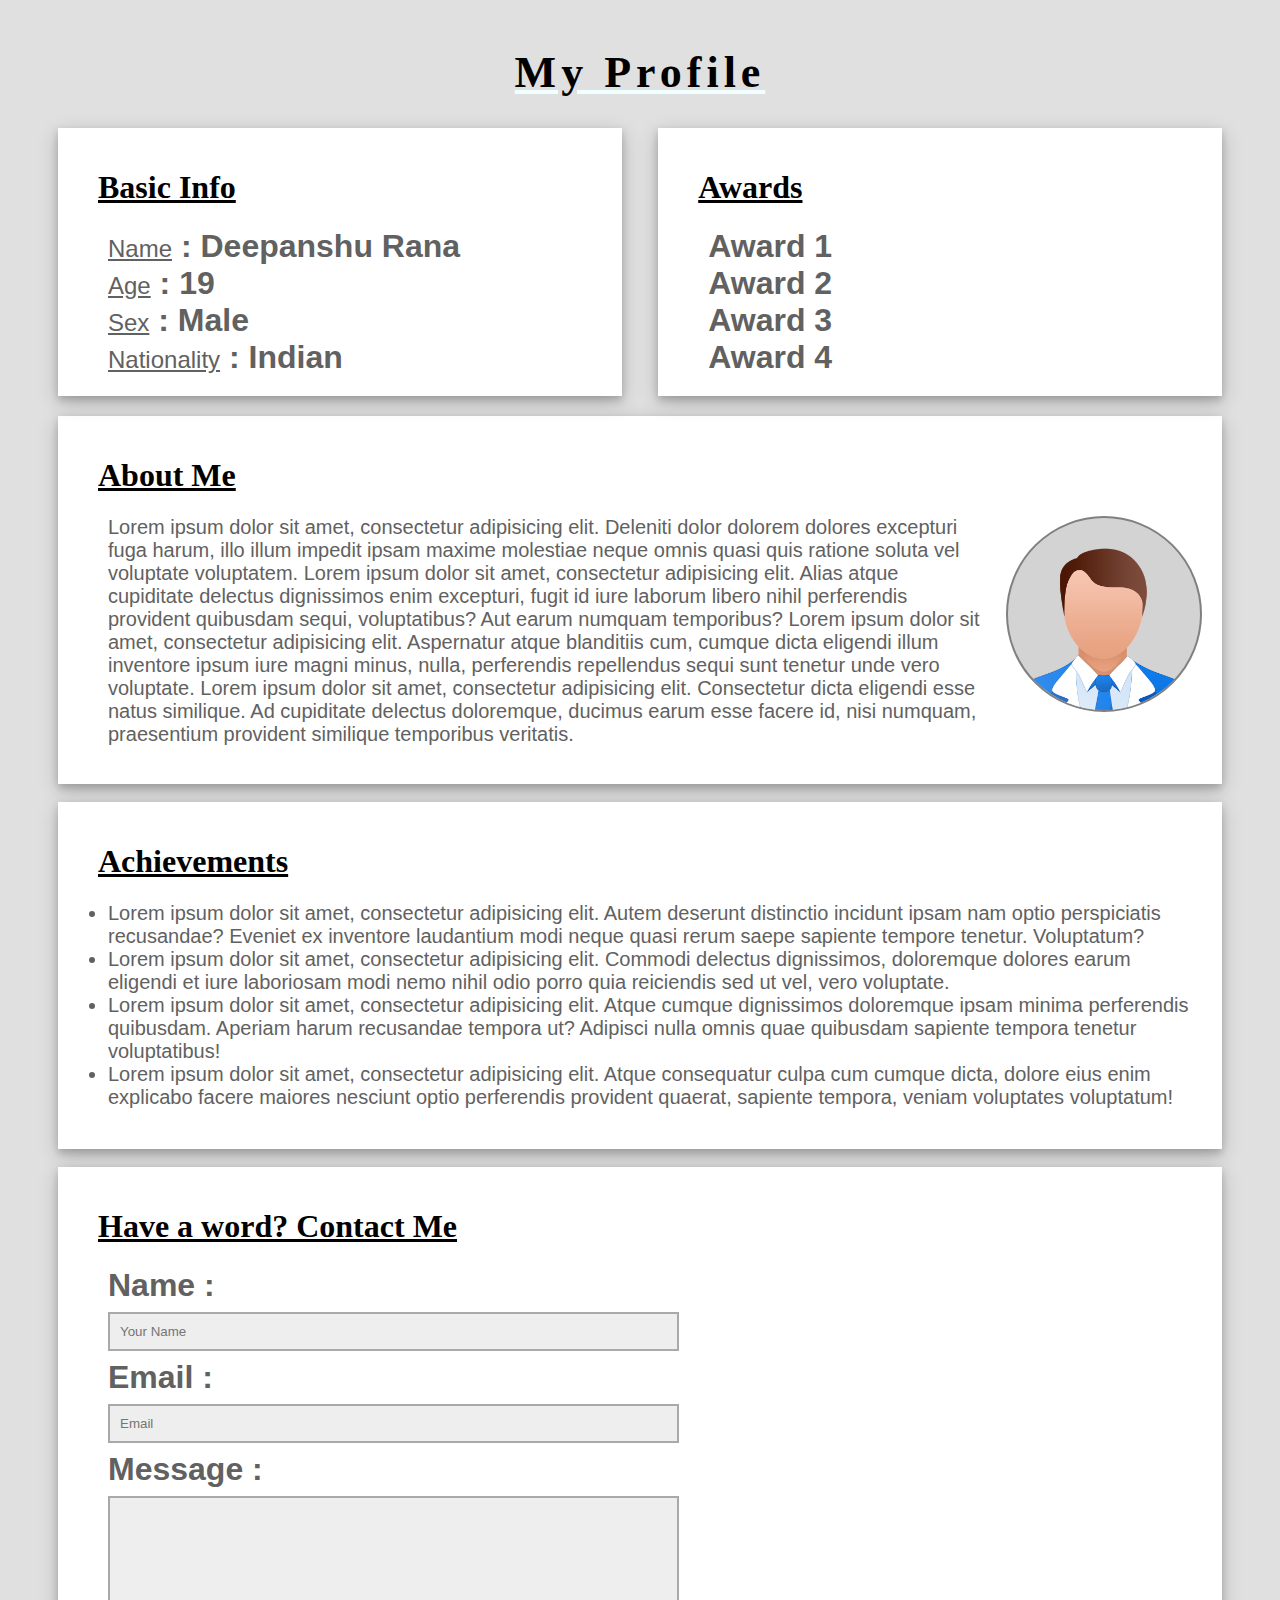
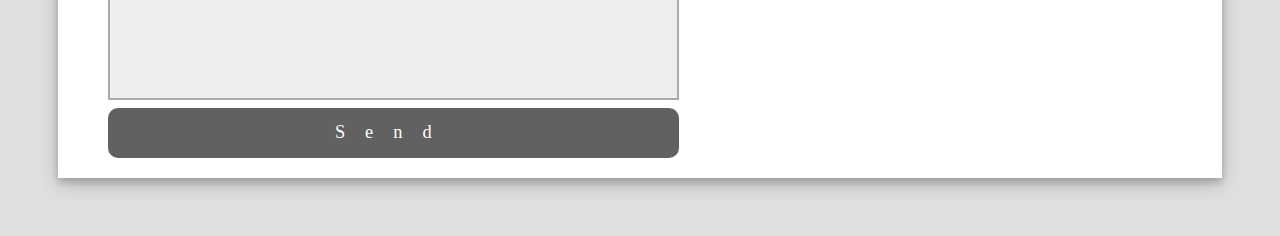
<file: dummy-profile/index.html>
<!doctype html>
<html lang="en">
<head>
    <meta charset="UTF-8">
    <meta name="viewport"
          content="width=device-width, user-scalable=no, initial-scale=1.0, maximum-scale=1.0, minimum-scale=1.0">
    <meta http-equiv="X-UA-Compatible" content="ie=edge">
    <title>Document</title>
    <link rel="stylesheet" href="resume.css">
</head>

<body>
<h1 draggable="true" class="title">My Profile</h1>

<div class="bigger">
    <div class="wrap left">
        <h1 class="about">Basic Info</h1>
        <span class="fields">Name</span><span class="ans"> : Deepanshu Rana</span><br>
        <span class="fields">Age</span><span class="ans"> : 19</span><br>
        <span class="fields">Sex</span><span class="ans"> : Male</span><br>
        <span class="fields">Nationality</span><span class="ans"> : Indian</span>
    </div>
    <div class="wrap right">
        <h1 class="about">Awards</h1>
        <div class="awards">
            <span class="ans">Award 1</span><br>
            <span class="ans">Award 2</span><br>
            <span class="ans">Award 3</span><br>
            <span class="ans">Award 4</span><br>
        </div>
    </div>
</div>
<br><br><br><br><br><br><br><br><br><br><br><br><br><br><br><br>
<div class="wrap">
    <h1 class="about">About Me</h1>
    <img src="head-659652_960_720.png" alt="not loaded" class="image-float">
    <article class="about-me">Lorem ipsum dolor sit amet, consectetur adipisicing elit. Deleniti dolor dolorem dolores excepturi fuga harum, illo illum impedit ipsam maxime molestiae neque omnis quasi quis ratione soluta vel voluptate voluptatem.
        Lorem ipsum dolor sit amet, consectetur adipisicing elit. Alias atque cupiditate delectus dignissimos enim excepturi, fugit id iure laborum libero nihil perferendis provident quibusdam sequi, voluptatibus? Aut earum numquam temporibus?
        Lorem ipsum dolor sit amet, consectetur adipisicing elit. Aspernatur atque blanditiis cum, cumque dicta eligendi illum inventore ipsum iure magni minus, nulla, perferendis repellendus sequi sunt tenetur unde vero voluptate.
        Lorem ipsum dolor sit amet, consectetur adipisicing elit. Consectetur dicta eligendi esse natus similique. Ad cupiditate delectus doloremque, ducimus earum esse facere id, nisi numquam, praesentium provident similique temporibus veritatis.

    </article>
    <br>
</div>
<br>
<div class="wrap">
    <h1 class="about">Achievements</h1>
    <p>
    <ul class="about-me">
        <li>Lorem ipsum dolor sit amet, consectetur adipisicing elit. Autem deserunt distinctio incidunt ipsam nam optio perspiciatis recusandae? Eveniet ex inventore laudantium modi neque quasi rerum saepe sapiente tempore tenetur. Voluptatum?</li>
        <li>Lorem ipsum dolor sit amet, consectetur adipisicing elit. Commodi delectus dignissimos, doloremque dolores earum eligendi et iure laboriosam modi nemo nihil odio porro quia reiciendis sed ut vel, vero voluptate.</li>
        <li>Lorem ipsum dolor sit amet, consectetur adipisicing elit. Atque cumque dignissimos doloremque ipsam minima perferendis quibusdam. Aperiam harum recusandae tempora ut? Adipisci nulla omnis quae quibusdam sapiente tempora tenetur voluptatibus!</li>
        <li>Lorem ipsum dolor sit amet, consectetur adipisicing elit. Atque consequatur culpa cum cumque dicta, dolore eius enim explicabo facere maiores nesciunt optio perferendis provident quaerat, sapiente tempora, veniam voluptates voluptatum!
        </li>
    </ul>
    </p>
</div>
<br>
<div class="contact wrap">
    <h1 class="about">Have a word? Contact Me</h1>
    <div class="contact-form">
    <form>
        <span class="ans">Name : </span><br>
        <input type="text" name="name" id="name" class="form" placeholder="Your Name">
        <br><span class="ans">Email : </span><br>
        <input type="email" name="email" id="Email" placeholder="Email">
        <br><span class="ans">Message : </span><br>
        <input type="text" name="suggestions" id="suggest">
    </form>
    </div>
    <div class="but">
        <button class="but">Send</button>
    </div>
</div>

</body>
</html>
</file>
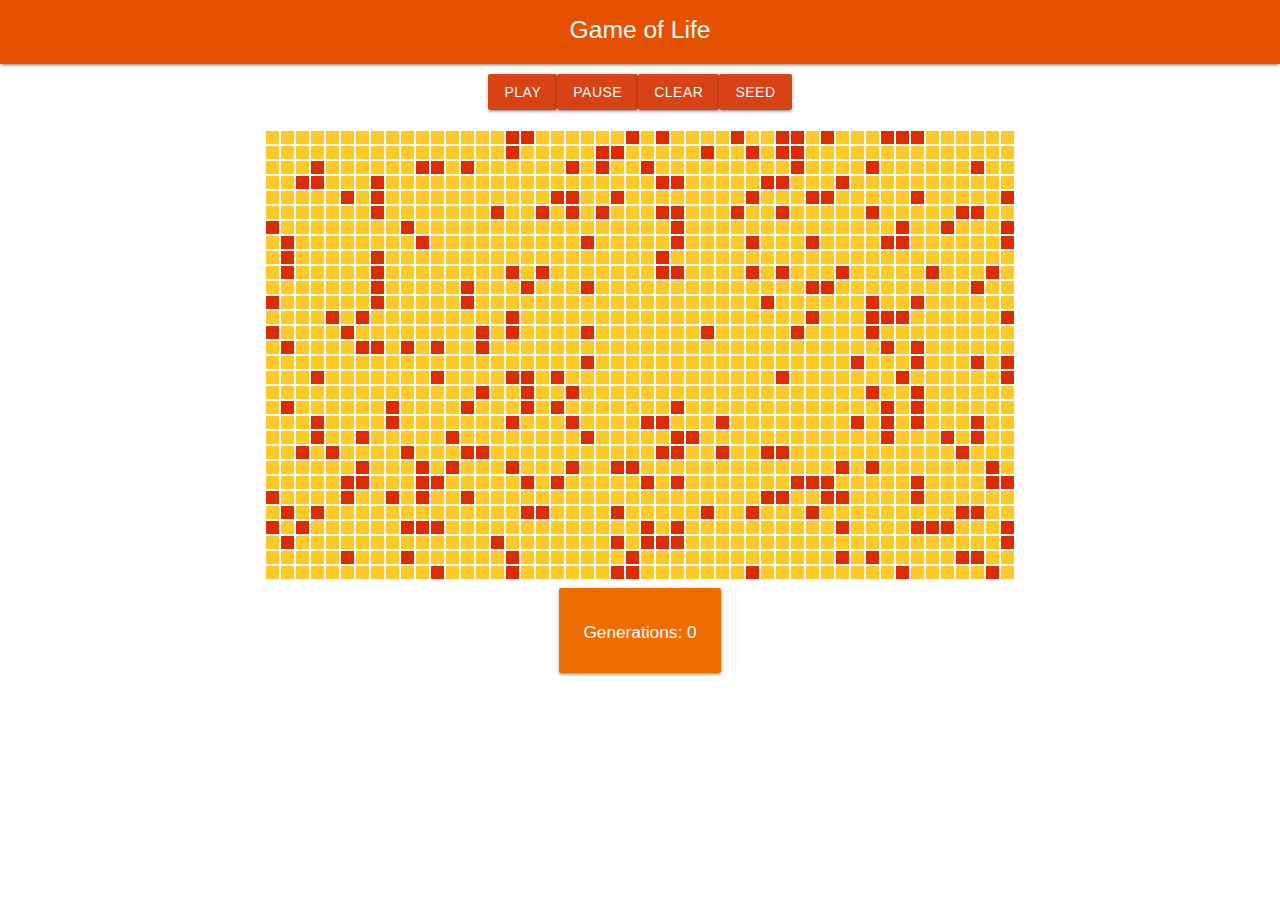
<file: game-of-life/index.html>
<!doctype html><html lang="en"><head><meta charset="utf-8"><meta name="viewport" content="width=device-width,initial-scale=1,shrink-to-fit=no"><meta name="theme-color" content="#000000"><link rel="manifest" href="/manifest.json"><link rel="shortcut icon" href="./favicon.ico"><title>Game Of Life</title><link href="./static/css/main.71a2c634.css" rel="stylesheet"></head><body><noscript>You need to enable JavaScript to run this app.</noscript><div id="root"></div><script type="text/javascript" src="./static/js/main.28b99088.js"></script></body></html>
</file>
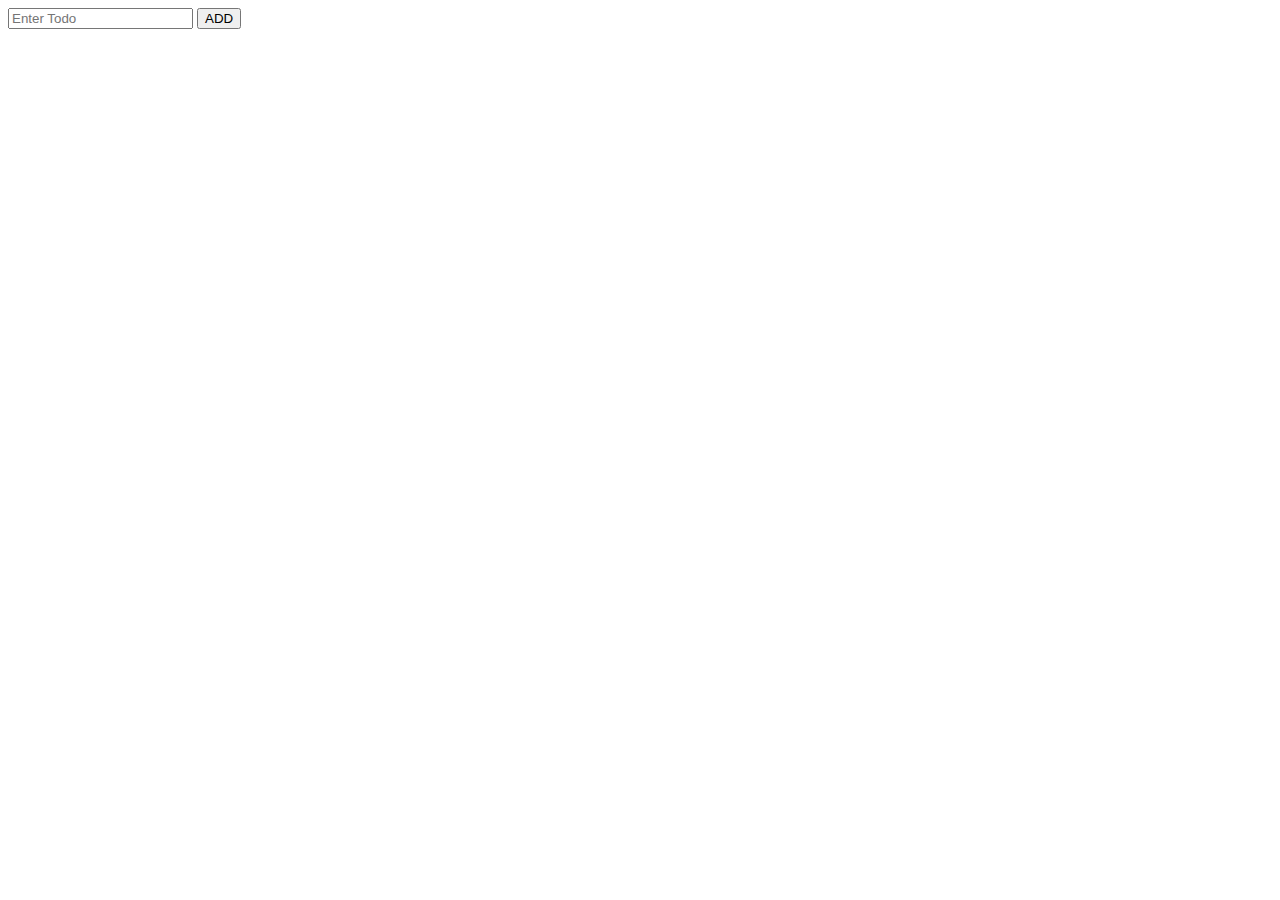
<file: JQueryToDo/index.html>
<!DOCTYPE html>
<html lang="en">
<head>
    <meta charset="UTF-8">
    <title>Title</title>
    <script src="jquery-3.3.1.js"></script>
    <script src="script.js"></script>
</head>
<body>
    <input placeholder="Enter Todo" class="input">
    <button class="add-button">ADD</button>
    <ul class="list"></ul>
</body>
</html>
</file>
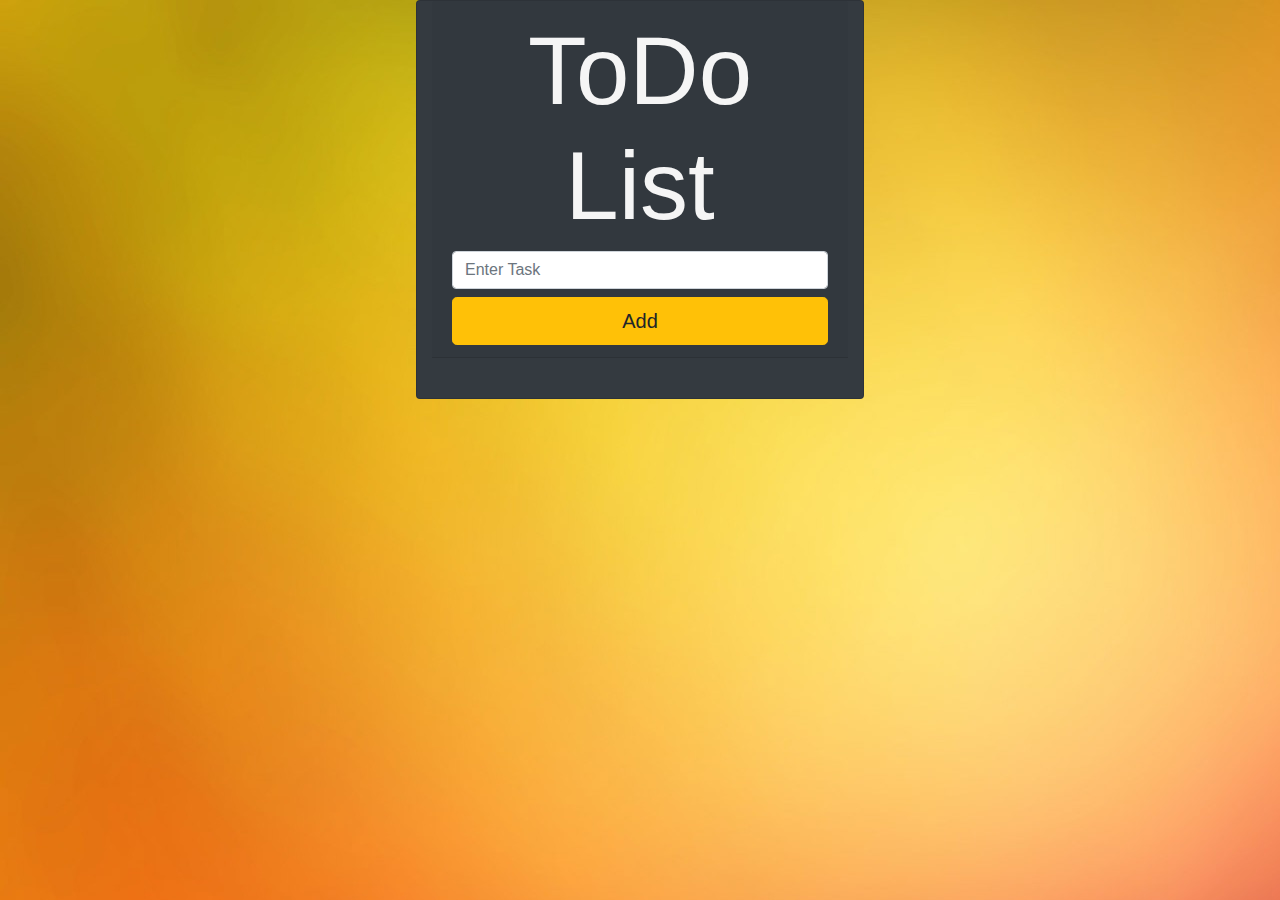
<file: todoList/index.html>
<!doctype html>
<html lang="en">
<head>
    <!-- Required meta tags -->
    <meta charset="utf-8">
    <meta name="viewport" content="width=device-width, initial-scale=1, shrink-to-fit=no">

    <!-- Bootstrap CSS -->
    <link rel="stylesheet" href="bootstrap%20(2).css">
    <link rel="stylesheet" href="todo.css">
    <title>Todo List!</title>
</head>
<body>
<div class="container" id="div1">

    <div class="col-md-6 card text-white bg-dark mb-3 mx-auto" id="div2">
        <div class="card-header"><h1 class="display-1 text-center">ToDo List</h1>
            <input type="text" name="task" class="form-control" id="user_input" placeholder="Enter Task">
            <button class="btn btn-warning mt-2 btn-lg btn-block" id="buttonAdd" onclick="addtask()">Add</button>
        </div>
        <div class="card-body" id="task-entry">

        </div>
    </div>


</div>
<!-- Optional JavaScript -->
<!-- jQuery first, then Popper.js, then Bootstrap JS -->
<script src="https://code.jquery.com/jquery-3.3.1.slim.min.js" integrity="sha384-q8i/X+965DzO0rT7abK41JStQIAqVgRVzpbzo5smXKp4YfRvH+8abtTE1Pi6jizo" crossorigin="anonymous"></script>
<script src="https://cdnjs.cloudflare.com/ajax/libs/popper.js/1.14.3/umd/popper.min.js" integrity="sha384-ZMP7rVo3mIykV+2+9J3UJ46jBk0WLaUAdn689aCwoqbBJiSnjAK/l8WvCWPIPm49" crossorigin="anonymous"></script>
<script src="https://stackpath.bootstrapcdn.com/bootstrap/4.1.1/js/bootstrap.min.js" integrity="sha384-smHYKdLADwkXOn1EmN1qk/HfnUcbVRZyYmZ4qpPea6sjB/pTJ0euyQp0Mk8ck+5T" crossorigin="anonymous"></script>
<script src="todo.js"></script>
</body>
</html>
</file>
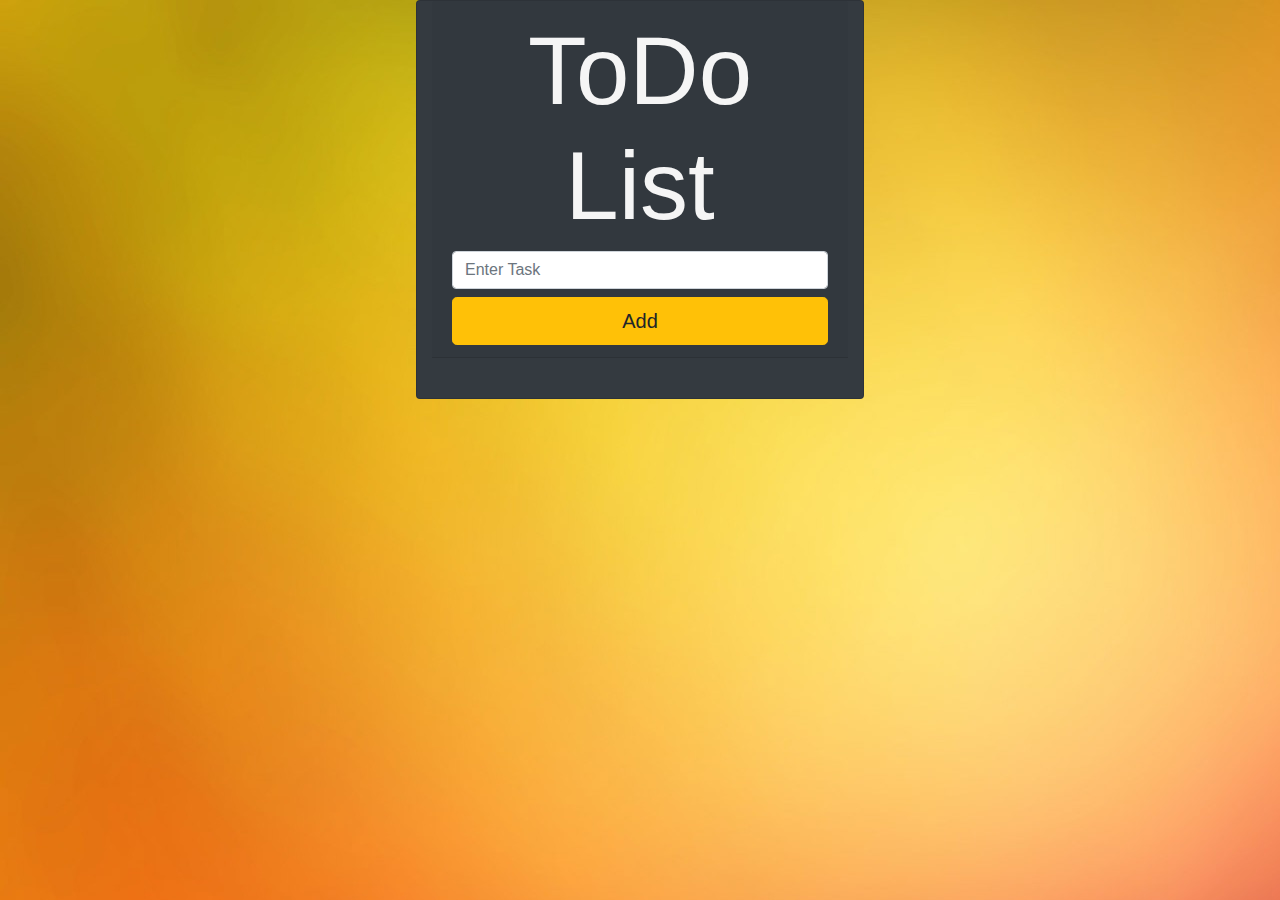
<file: todoList/todo.htm>
<!doctype html>
<html lang="en">
<head>
    <!-- Required meta tags -->
    <meta charset="utf-8">
    <meta name="viewport" content="width=device-width, initial-scale=1, shrink-to-fit=no">

    <!-- Bootstrap CSS -->
    <link rel="stylesheet" href="bootstrap%20(2).css">
    <link rel="stylesheet" href="todo.css">
    <title>Hello, world!</title>
</head>
<body>
<div class="container" id="div1">

    <div class="col-md-6 card text-white bg-dark mb-3 mx-auto" id="div2">
        <div class="card-header"><h1 class="display-1 text-center">ToDo List</h1>
            <input type="text" name="task" class="form-control" id="user_input" placeholder="Enter Task">
            <button class="btn btn-warning mt-2 btn-lg btn-block" id="buttonAdd" onclick="addtask()">Add</button>
        </div>
        <div class="card-body" id="task-entry">

        </div>
    </div>


</div>
<!-- Optional JavaScript -->
<!-- jQuery first, then Popper.js, then Bootstrap JS -->
<script src="https://code.jquery.com/jquery-3.3.1.slim.min.js" integrity="sha384-q8i/X+965DzO0rT7abK41JStQIAqVgRVzpbzo5smXKp4YfRvH+8abtTE1Pi6jizo" crossorigin="anonymous"></script>
<script src="https://cdnjs.cloudflare.com/ajax/libs/popper.js/1.14.3/umd/popper.min.js" integrity="sha384-ZMP7rVo3mIykV+2+9J3UJ46jBk0WLaUAdn689aCwoqbBJiSnjAK/l8WvCWPIPm49" crossorigin="anonymous"></script>
<script src="https://stackpath.bootstrapcdn.com/bootstrap/4.1.1/js/bootstrap.min.js" integrity="sha384-smHYKdLADwkXOn1EmN1qk/HfnUcbVRZyYmZ4qpPea6sjB/pTJ0euyQp0Mk8ck+5T" crossorigin="anonymous"></script>
<script src="todo.js"></script>
</body>
</html>
</file>
<file: dummy-profile/resume.css>
body{
    background-color: #E0E0E0;
    padding: 50px;
    padding-top: 10px;
    font-family: "Arial";
    color: #616161;

}

.wrap{
    box-shadow: 0 4px 8px 0 rgba(0, 0, 0, 0.2), 0 6px 20px 0 rgba(0, 0, 0, 0.19);
    padding: 20px;
    background-color: white;
}

.title{
    font-size: 2.75em;
    font-family: "Britannic Bold","Century Gothic";
    text-align: center;
    text-decoration-line: underline;
    text-decoration-color: azure;
    position: sticky;
    top: 5px;
    background-color: #E0E0E0;
    color: black;
    letter-spacing: 5px;
}

.title:hover{
    letter-spacing: normal;
    transition: 0.3s;
}

.about{
    font-size: 2em;
    font-family: "Britannic Bold","Century Gothic";
    text-decoration-line: underline;
    margin-left: 20px;
    color: black;

}

.left{
    width: 45%;
    float: left;
}

.right{
    width: 45%;
    float: right;
}

.fields{
    font-size: 1.5em;
    padding-left: 30px;
    text-decoration-line: underline;
}

.ans{
    font-size: 2em;
    font-weight: bolder;
}

.awards{
    padding-left: 30px;
}

.about-me{
    padding-left: 30px;
    font-size: 1.25em;
}

img{
    width: 12em;
    border: 2px solid gray;
    border-radius: 2500px;
    float: right;
    margin-left: 20px;
    background-color: lightgray;
}

.personal-info{
    float: right;
    margin-right: 55px;
}

input{
    width: 50%;
    padding: 10px 10px;
    margin: 8px 0px;
    border: 2px solid darkgrey;
    background-color: #EEEEEE;
}

input:focus{
    background-color: white;
    border-color: white;
}

#suggest{
    height: 20vh;
}

.contact-form{
    padding-left: 30px;
}

.but{
    margin-left: 15px;
    width: 71.25%;
    height: 50px;
}

button{
    background-color: #616161;
    border: 2px solid #616161;
    color: white;
    border-radius: 10px;
    font-size: 1.15em;
    font-family: "Century Gothic";
    letter-spacing: 20px;

}

button:hover{
    background-color: #212121;
    font-size: 1.5em;
    transition: 0.3s;
    border-color: #212121;
    font-weight: bolder;
    letter-spacing: normal;
}
</file>
<file: game-of-life/static/css/main.71a2c634.css>
body{background-image:url(https://i.ytimg.com/vi/qBnmy7d2JSc/maxresdefault.jpg)}.box{display:inline-block;border:.5px solid #fff;width:15px;height:15px}.off{background-color:#ffca28}.on{background-color:#dd2c00}.box:hover{background:#0cf}.center{margin:auto;display:table}.grid{line-height:0;margin:auto;margin-top:20px}h5{color:#fff}/*!
 * Materialize v1.0.0-rc.2 (http://materializecss.com)
 * Copyright 2014-2017 Materialize
 * MIT License (https://raw.githubusercontent.com/Dogfalo/materialize/master/LICENSE)
 */.materialize-red{background-color:#e51c23!important}.materialize-red-text{color:#e51c23!important}.materialize-red.lighten-5{background-color:#fdeaeb!important}.materialize-red-text.text-lighten-5{color:#fdeaeb!important}.materialize-red.lighten-4{background-color:#f8c1c3!important}.materialize-red-text.text-lighten-4{color:#f8c1c3!important}.materialize-red.lighten-3{background-color:#f3989b!important}.materialize-red-text.text-lighten-3{color:#f3989b!important}.materialize-red.lighten-2{background-color:#ee6e73!important}.materialize-red-text.text-lighten-2{color:#ee6e73!important}.materialize-red.lighten-1{background-color:#ea454b!important}.materialize-red-text.text-lighten-1{color:#ea454b!important}.materialize-red.darken-1{background-color:#d0181e!important}.materialize-red-text.text-darken-1{color:#d0181e!important}.materialize-red.darken-2{background-color:#b9151b!important}.materialize-red-text.text-darken-2{color:#b9151b!important}.materialize-red.darken-3{background-color:#a21318!important}.materialize-red-text.text-darken-3{color:#a21318!important}.materialize-red.darken-4{background-color:#8b1014!important}.materialize-red-text.text-darken-4{color:#8b1014!important}.red{background-color:#f44336!important}.red-text{color:#f44336!important}.red.lighten-5{background-color:#ffebee!important}.red-text.text-lighten-5{color:#ffebee!important}.red.lighten-4{background-color:#ffcdd2!important}.red-text.text-lighten-4{color:#ffcdd2!important}.red.lighten-3{background-color:#ef9a9a!important}.red-text.text-lighten-3{color:#ef9a9a!important}.red.lighten-2{background-color:#e57373!important}.red-text.text-lighten-2{color:#e57373!important}.red.lighten-1{background-color:#ef5350!important}.red-text.text-lighten-1{color:#ef5350!important}.red.darken-1{background-color:#e53935!important}.red-text.text-darken-1{color:#e53935!important}.red.darken-2{background-color:#d32f2f!important}.red-text.text-darken-2{color:#d32f2f!important}.red.darken-3{background-color:#c62828!important}.red-text.text-darken-3{color:#c62828!important}.red.darken-4{background-color:#b71c1c!important}.red-text.text-darken-4{color:#b71c1c!important}.red.accent-1{background-color:#ff8a80!important}.red-text.text-accent-1{color:#ff8a80!important}.red.accent-2{background-color:#ff5252!important}.red-text.text-accent-2{color:#ff5252!important}.red.accent-3{background-color:#ff1744!important}.red-text.text-accent-3{color:#ff1744!important}.red.accent-4{background-color:#d50000!important}.red-text.text-accent-4{color:#d50000!important}.pink{background-color:#e91e63!important}.pink-text{color:#e91e63!important}.pink.lighten-5{background-color:#fce4ec!important}.pink-text.text-lighten-5{color:#fce4ec!important}.pink.lighten-4{background-color:#f8bbd0!important}.pink-text.text-lighten-4{color:#f8bbd0!important}.pink.lighten-3{background-color:#f48fb1!important}.pink-text.text-lighten-3{color:#f48fb1!important}.pink.lighten-2{background-color:#f06292!important}.pink-text.text-lighten-2{color:#f06292!important}.pink.lighten-1{background-color:#ec407a!important}.pink-text.text-lighten-1{color:#ec407a!important}.pink.darken-1{background-color:#d81b60!important}.pink-text.text-darken-1{color:#d81b60!important}.pink.darken-2{background-color:#c2185b!important}.pink-text.text-darken-2{color:#c2185b!important}.pink.darken-3{background-color:#ad1457!important}.pink-text.text-darken-3{color:#ad1457!important}.pink.darken-4{background-color:#880e4f!important}.pink-text.text-darken-4{color:#880e4f!important}.pink.accent-1{background-color:#ff80ab!important}.pink-text.text-accent-1{color:#ff80ab!important}.pink.accent-2{background-color:#ff4081!important}.pink-text.text-accent-2{color:#ff4081!important}.pink.accent-3{background-color:#f50057!important}.pink-text.text-accent-3{color:#f50057!important}.pink.accent-4{background-color:#c51162!important}.pink-text.text-accent-4{color:#c51162!important}.purple{background-color:#9c27b0!important}.purple-text{color:#9c27b0!important}.purple.lighten-5{background-color:#f3e5f5!important}.purple-text.text-lighten-5{color:#f3e5f5!important}.purple.lighten-4{background-color:#e1bee7!important}.purple-text.text-lighten-4{color:#e1bee7!important}.purple.lighten-3{background-color:#ce93d8!important}.purple-text.text-lighten-3{color:#ce93d8!important}.purple.lighten-2{background-color:#ba68c8!important}.purple-text.text-lighten-2{color:#ba68c8!important}.purple.lighten-1{background-color:#ab47bc!important}.purple-text.text-lighten-1{color:#ab47bc!important}.purple.darken-1{background-color:#8e24aa!important}.purple-text.text-darken-1{color:#8e24aa!important}.purple.darken-2{background-color:#7b1fa2!important}.purple-text.text-darken-2{color:#7b1fa2!important}.purple.darken-3{background-color:#6a1b9a!important}.purple-text.text-darken-3{color:#6a1b9a!important}.purple.darken-4{background-color:#4a148c!important}.purple-text.text-darken-4{color:#4a148c!important}.purple.accent-1{background-color:#ea80fc!important}.purple-text.text-accent-1{color:#ea80fc!important}.purple.accent-2{background-color:#e040fb!important}.purple-text.text-accent-2{color:#e040fb!important}.purple.accent-3{background-color:#d500f9!important}.purple-text.text-accent-3{color:#d500f9!important}.purple.accent-4{background-color:#a0f!important}.purple-text.text-accent-4{color:#a0f!important}.deep-purple{background-color:#673ab7!important}.deep-purple-text{color:#673ab7!important}.deep-purple.lighten-5{background-color:#ede7f6!important}.deep-purple-text.text-lighten-5{color:#ede7f6!important}.deep-purple.lighten-4{background-color:#d1c4e9!important}.deep-purple-text.text-lighten-4{color:#d1c4e9!important}.deep-purple.lighten-3{background-color:#b39ddb!important}.deep-purple-text.text-lighten-3{color:#b39ddb!important}.deep-purple.lighten-2{background-color:#9575cd!important}.deep-purple-text.text-lighten-2{color:#9575cd!important}.deep-purple.lighten-1{background-color:#7e57c2!important}.deep-purple-text.text-lighten-1{color:#7e57c2!important}.deep-purple.darken-1{background-color:#5e35b1!important}.deep-purple-text.text-darken-1{color:#5e35b1!important}.deep-purple.darken-2{background-color:#512da8!important}.deep-purple-text.text-darken-2{color:#512da8!important}.deep-purple.darken-3{background-color:#4527a0!important}.deep-purple-text.text-darken-3{color:#4527a0!important}.deep-purple.darken-4{background-color:#311b92!important}.deep-purple-text.text-darken-4{color:#311b92!important}.deep-purple.accent-1{background-color:#b388ff!important}.deep-purple-text.text-accent-1{color:#b388ff!important}.deep-purple.accent-2{background-color:#7c4dff!important}.deep-purple-text.text-accent-2{color:#7c4dff!important}.deep-purple.accent-3{background-color:#651fff!important}.deep-purple-text.text-accent-3{color:#651fff!important}.deep-purple.accent-4{background-color:#6200ea!important}.deep-purple-text.text-accent-4{color:#6200ea!important}.indigo{background-color:#3f51b5!important}.indigo-text{color:#3f51b5!important}.indigo.lighten-5{background-color:#e8eaf6!important}.indigo-text.text-lighten-5{color:#e8eaf6!important}.indigo.lighten-4{background-color:#c5cae9!important}.indigo-text.text-lighten-4{color:#c5cae9!important}.indigo.lighten-3{background-color:#9fa8da!important}.indigo-text.text-lighten-3{color:#9fa8da!important}.indigo.lighten-2{background-color:#7986cb!important}.indigo-text.text-lighten-2{color:#7986cb!important}.indigo.lighten-1{background-color:#5c6bc0!important}.indigo-text.text-lighten-1{color:#5c6bc0!important}.indigo.darken-1{background-color:#3949ab!important}.indigo-text.text-darken-1{color:#3949ab!important}.indigo.darken-2{background-color:#303f9f!important}.indigo-text.text-darken-2{color:#303f9f!important}.indigo.darken-3{background-color:#283593!important}.indigo-text.text-darken-3{color:#283593!important}.indigo.darken-4{background-color:#1a237e!important}.indigo-text.text-darken-4{color:#1a237e!important}.indigo.accent-1{background-color:#8c9eff!important}.indigo-text.text-accent-1{color:#8c9eff!important}.indigo.accent-2{background-color:#536dfe!important}.indigo-text.text-accent-2{color:#536dfe!important}.indigo.accent-3{background-color:#3d5afe!important}.indigo-text.text-accent-3{color:#3d5afe!important}.indigo.accent-4{background-color:#304ffe!important}.indigo-text.text-accent-4{color:#304ffe!important}.blue{background-color:#2196f3!important}.blue-text{color:#2196f3!important}.blue.lighten-5{background-color:#e3f2fd!important}.blue-text.text-lighten-5{color:#e3f2fd!important}.blue.lighten-4{background-color:#bbdefb!important}.blue-text.text-lighten-4{color:#bbdefb!important}.blue.lighten-3{background-color:#90caf9!important}.blue-text.text-lighten-3{color:#90caf9!important}.blue.lighten-2{background-color:#64b5f6!important}.blue-text.text-lighten-2{color:#64b5f6!important}.blue.lighten-1{background-color:#42a5f5!important}.blue-text.text-lighten-1{color:#42a5f5!important}.blue.darken-1{background-color:#1e88e5!important}.blue-text.text-darken-1{color:#1e88e5!important}.blue.darken-2{background-color:#1976d2!important}.blue-text.text-darken-2{color:#1976d2!important}.blue.darken-3{background-color:#1565c0!important}.blue-text.text-darken-3{color:#1565c0!important}.blue.darken-4{background-color:#0d47a1!important}.blue-text.text-darken-4{color:#0d47a1!important}.blue.accent-1{background-color:#82b1ff!important}.blue-text.text-accent-1{color:#82b1ff!important}.blue.accent-2{background-color:#448aff!important}.blue-text.text-accent-2{color:#448aff!important}.blue.accent-3{background-color:#2979ff!important}.blue-text.text-accent-3{color:#2979ff!important}.blue.accent-4{background-color:#2962ff!important}.blue-text.text-accent-4{color:#2962ff!important}.light-blue{background-color:#03a9f4!important}.light-blue-text{color:#03a9f4!important}.light-blue.lighten-5{background-color:#e1f5fe!important}.light-blue-text.text-lighten-5{color:#e1f5fe!important}.light-blue.lighten-4{background-color:#b3e5fc!important}.light-blue-text.text-lighten-4{color:#b3e5fc!important}.light-blue.lighten-3{background-color:#81d4fa!important}.light-blue-text.text-lighten-3{color:#81d4fa!important}.light-blue.lighten-2{background-color:#4fc3f7!important}.light-blue-text.text-lighten-2{color:#4fc3f7!important}.light-blue.lighten-1{background-color:#29b6f6!important}.light-blue-text.text-lighten-1{color:#29b6f6!important}.light-blue.darken-1{background-color:#039be5!important}.light-blue-text.text-darken-1{color:#039be5!important}.light-blue.darken-2{background-color:#0288d1!important}.light-blue-text.text-darken-2{color:#0288d1!important}.light-blue.darken-3{background-color:#0277bd!important}.light-blue-text.text-darken-3{color:#0277bd!important}.light-blue.darken-4{background-color:#01579b!important}.light-blue-text.text-darken-4{color:#01579b!important}.light-blue.accent-1{background-color:#80d8ff!important}.light-blue-text.text-accent-1{color:#80d8ff!important}.light-blue.accent-2{background-color:#40c4ff!important}.light-blue-text.text-accent-2{color:#40c4ff!important}.light-blue.accent-3{background-color:#00b0ff!important}.light-blue-text.text-accent-3{color:#00b0ff!important}.light-blue.accent-4{background-color:#0091ea!important}.light-blue-text.text-accent-4{color:#0091ea!important}.cyan{background-color:#00bcd4!important}.cyan-text{color:#00bcd4!important}.cyan.lighten-5{background-color:#e0f7fa!important}.cyan-text.text-lighten-5{color:#e0f7fa!important}.cyan.lighten-4{background-color:#b2ebf2!important}.cyan-text.text-lighten-4{color:#b2ebf2!important}.cyan.lighten-3{background-color:#80deea!important}.cyan-text.text-lighten-3{color:#80deea!important}.cyan.lighten-2{background-color:#4dd0e1!important}.cyan-text.text-lighten-2{color:#4dd0e1!important}.cyan.lighten-1{background-color:#26c6da!important}.cyan-text.text-lighten-1{color:#26c6da!important}.cyan.darken-1{background-color:#00acc1!important}.cyan-text.text-darken-1{color:#00acc1!important}.cyan.darken-2{background-color:#0097a7!important}.cyan-text.text-darken-2{color:#0097a7!important}.cyan.darken-3{background-color:#00838f!important}.cyan-text.text-darken-3{color:#00838f!important}.cyan.darken-4{background-color:#006064!important}.cyan-text.text-darken-4{color:#006064!important}.cyan.accent-1{background-color:#84ffff!important}.cyan-text.text-accent-1{color:#84ffff!important}.cyan.accent-2{background-color:#18ffff!important}.cyan-text.text-accent-2{color:#18ffff!important}.cyan.accent-3{background-color:#00e5ff!important}.cyan-text.text-accent-3{color:#00e5ff!important}.cyan.accent-4{background-color:#00b8d4!important}.cyan-text.text-accent-4{color:#00b8d4!important}.teal{background-color:#009688!important}.teal-text{color:#009688!important}.teal.lighten-5{background-color:#e0f2f1!important}.teal-text.text-lighten-5{color:#e0f2f1!important}.teal.lighten-4{background-color:#b2dfdb!important}.teal-text.text-lighten-4{color:#b2dfdb!important}.teal.lighten-3{background-color:#80cbc4!important}.teal-text.text-lighten-3{color:#80cbc4!important}.teal.lighten-2{background-color:#4db6ac!important}.teal-text.text-lighten-2{color:#4db6ac!important}.teal.lighten-1{background-color:#26a69a!important}.teal-text.text-lighten-1{color:#26a69a!important}.teal.darken-1{background-color:#00897b!important}.teal-text.text-darken-1{color:#00897b!important}.teal.darken-2{background-color:#00796b!important}.teal-text.text-darken-2{color:#00796b!important}.teal.darken-3{background-color:#00695c!important}.teal-text.text-darken-3{color:#00695c!important}.teal.darken-4{background-color:#004d40!important}.teal-text.text-darken-4{color:#004d40!important}.teal.accent-1{background-color:#a7ffeb!important}.teal-text.text-accent-1{color:#a7ffeb!important}.teal.accent-2{background-color:#64ffda!important}.teal-text.text-accent-2{color:#64ffda!important}.teal.accent-3{background-color:#1de9b6!important}.teal-text.text-accent-3{color:#1de9b6!important}.teal.accent-4{background-color:#00bfa5!important}.teal-text.text-accent-4{color:#00bfa5!important}.green{background-color:#4caf50!important}.green-text{color:#4caf50!important}.green.lighten-5{background-color:#e8f5e9!important}.green-text.text-lighten-5{color:#e8f5e9!important}.green.lighten-4{background-color:#c8e6c9!important}.green-text.text-lighten-4{color:#c8e6c9!important}.green.lighten-3{background-color:#a5d6a7!important}.green-text.text-lighten-3{color:#a5d6a7!important}.green.lighten-2{background-color:#81c784!important}.green-text.text-lighten-2{color:#81c784!important}.green.lighten-1{background-color:#66bb6a!important}.green-text.text-lighten-1{color:#66bb6a!important}.green.darken-1{background-color:#43a047!important}.green-text.text-darken-1{color:#43a047!important}.green.darken-2{background-color:#388e3c!important}.green-text.text-darken-2{color:#388e3c!important}.green.darken-3{background-color:#2e7d32!important}.green-text.text-darken-3{color:#2e7d32!important}.green.darken-4{background-color:#1b5e20!important}.green-text.text-darken-4{color:#1b5e20!important}.green.accent-1{background-color:#b9f6ca!important}.green-text.text-accent-1{color:#b9f6ca!important}.green.accent-2{background-color:#69f0ae!important}.green-text.text-accent-2{color:#69f0ae!important}.green.accent-3{background-color:#00e676!important}.green-text.text-accent-3{color:#00e676!important}.green.accent-4{background-color:#00c853!important}.green-text.text-accent-4{color:#00c853!important}.light-green{background-color:#8bc34a!important}.light-green-text{color:#8bc34a!important}.light-green.lighten-5{background-color:#f1f8e9!important}.light-green-text.text-lighten-5{color:#f1f8e9!important}.light-green.lighten-4{background-color:#dcedc8!important}.light-green-text.text-lighten-4{color:#dcedc8!important}.light-green.lighten-3{background-color:#c5e1a5!important}.light-green-text.text-lighten-3{color:#c5e1a5!important}.light-green.lighten-2{background-color:#aed581!important}.light-green-text.text-lighten-2{color:#aed581!important}.light-green.lighten-1{background-color:#9ccc65!important}.light-green-text.text-lighten-1{color:#9ccc65!important}.light-green.darken-1{background-color:#7cb342!important}.light-green-text.text-darken-1{color:#7cb342!important}.light-green.darken-2{background-color:#689f38!important}.light-green-text.text-darken-2{color:#689f38!important}.light-green.darken-3{background-color:#558b2f!important}.light-green-text.text-darken-3{color:#558b2f!important}.light-green.darken-4{background-color:#33691e!important}.light-green-text.text-darken-4{color:#33691e!important}.light-green.accent-1{background-color:#ccff90!important}.light-green-text.text-accent-1{color:#ccff90!important}.light-green.accent-2{background-color:#b2ff59!important}.light-green-text.text-accent-2{color:#b2ff59!important}.light-green.accent-3{background-color:#76ff03!important}.light-green-text.text-accent-3{color:#76ff03!important}.light-green.accent-4{background-color:#64dd17!important}.light-green-text.text-accent-4{color:#64dd17!important}.lime{background-color:#cddc39!important}.lime-text{color:#cddc39!important}.lime.lighten-5{background-color:#f9fbe7!important}.lime-text.text-lighten-5{color:#f9fbe7!important}.lime.lighten-4{background-color:#f0f4c3!important}.lime-text.text-lighten-4{color:#f0f4c3!important}.lime.lighten-3{background-color:#e6ee9c!important}.lime-text.text-lighten-3{color:#e6ee9c!important}.lime.lighten-2{background-color:#dce775!important}.lime-text.text-lighten-2{color:#dce775!important}.lime.lighten-1{background-color:#d4e157!important}.lime-text.text-lighten-1{color:#d4e157!important}.lime.darken-1{background-color:#c0ca33!important}.lime-text.text-darken-1{color:#c0ca33!important}.lime.darken-2{background-color:#afb42b!important}.lime-text.text-darken-2{color:#afb42b!important}.lime.darken-3{background-color:#9e9d24!important}.lime-text.text-darken-3{color:#9e9d24!important}.lime.darken-4{background-color:#827717!important}.lime-text.text-darken-4{color:#827717!important}.lime.accent-1{background-color:#f4ff81!important}.lime-text.text-accent-1{color:#f4ff81!important}.lime.accent-2{background-color:#eeff41!important}.lime-text.text-accent-2{color:#eeff41!important}.lime.accent-3{background-color:#c6ff00!important}.lime-text.text-accent-3{color:#c6ff00!important}.lime.accent-4{background-color:#aeea00!important}.lime-text.text-accent-4{color:#aeea00!important}.yellow{background-color:#ffeb3b!important}.yellow-text{color:#ffeb3b!important}.yellow.lighten-5{background-color:#fffde7!important}.yellow-text.text-lighten-5{color:#fffde7!important}.yellow.lighten-4{background-color:#fff9c4!important}.yellow-text.text-lighten-4{color:#fff9c4!important}.yellow.lighten-3{background-color:#fff59d!important}.yellow-text.text-lighten-3{color:#fff59d!important}.yellow.lighten-2{background-color:#fff176!important}.yellow-text.text-lighten-2{color:#fff176!important}.yellow.lighten-1{background-color:#ffee58!important}.yellow-text.text-lighten-1{color:#ffee58!important}.yellow.darken-1{background-color:#fdd835!important}.yellow-text.text-darken-1{color:#fdd835!important}.yellow.darken-2{background-color:#fbc02d!important}.yellow-text.text-darken-2{color:#fbc02d!important}.yellow.darken-3{background-color:#f9a825!important}.yellow-text.text-darken-3{color:#f9a825!important}.yellow.darken-4{background-color:#f57f17!important}.yellow-text.text-darken-4{color:#f57f17!important}.yellow.accent-1{background-color:#ffff8d!important}.yellow-text.text-accent-1{color:#ffff8d!important}.yellow.accent-2{background-color:#ff0!important}.yellow-text.text-accent-2{color:#ff0!important}.yellow.accent-3{background-color:#ffea00!important}.yellow-text.text-accent-3{color:#ffea00!important}.yellow.accent-4{background-color:#ffd600!important}.yellow-text.text-accent-4{color:#ffd600!important}.amber{background-color:#ffc107!important}.amber-text{color:#ffc107!important}.amber.lighten-5{background-color:#fff8e1!important}.amber-text.text-lighten-5{color:#fff8e1!important}.amber.lighten-4{background-color:#ffecb3!important}.amber-text.text-lighten-4{color:#ffecb3!important}.amber.lighten-3{background-color:#ffe082!important}.amber-text.text-lighten-3{color:#ffe082!important}.amber.lighten-2{background-color:#ffd54f!important}.amber-text.text-lighten-2{color:#ffd54f!important}.amber.lighten-1{background-color:#ffca28!important}.amber-text.text-lighten-1{color:#ffca28!important}.amber.darken-1{background-color:#ffb300!important}.amber-text.text-darken-1{color:#ffb300!important}.amber.darken-2{background-color:#ffa000!important}.amber-text.text-darken-2{color:#ffa000!important}.amber.darken-3{background-color:#ff8f00!important}.amber-text.text-darken-3{color:#ff8f00!important}.amber.darken-4{background-color:#ff6f00!important}.amber-text.text-darken-4{color:#ff6f00!important}.amber.accent-1{background-color:#ffe57f!important}.amber-text.text-accent-1{color:#ffe57f!important}.amber.accent-2{background-color:#ffd740!important}.amber-text.text-accent-2{color:#ffd740!important}.amber.accent-3{background-color:#ffc400!important}.amber-text.text-accent-3{color:#ffc400!important}.amber.accent-4{background-color:#ffab00!important}.amber-text.text-accent-4{color:#ffab00!important}.orange{background-color:#ff9800!important}.orange-text{color:#ff9800!important}.orange.lighten-5{background-color:#fff3e0!important}.orange-text.text-lighten-5{color:#fff3e0!important}.orange.lighten-4{background-color:#ffe0b2!important}.orange-text.text-lighten-4{color:#ffe0b2!important}.orange.lighten-3{background-color:#ffcc80!important}.orange-text.text-lighten-3{color:#ffcc80!important}.orange.lighten-2{background-color:#ffb74d!important}.orange-text.text-lighten-2{color:#ffb74d!important}.orange.lighten-1{background-color:#ffa726!important}.orange-text.text-lighten-1{color:#ffa726!important}.orange.darken-1{background-color:#fb8c00!important}.orange-text.text-darken-1{color:#fb8c00!important}.orange.darken-2{background-color:#f57c00!important}.orange-text.text-darken-2{color:#f57c00!important}.orange.darken-3{background-color:#ef6c00!important}.orange-text.text-darken-3{color:#ef6c00!important}.orange.darken-4{background-color:#e65100!important}.orange-text.text-darken-4{color:#e65100!important}.orange.accent-1{background-color:#ffd180!important}.orange-text.text-accent-1{color:#ffd180!important}.orange.accent-2{background-color:#ffab40!important}.orange-text.text-accent-2{color:#ffab40!important}.orange.accent-3{background-color:#ff9100!important}.orange-text.text-accent-3{color:#ff9100!important}.orange.accent-4{background-color:#ff6d00!important}.orange-text.text-accent-4{color:#ff6d00!important}.deep-orange{background-color:#ff5722!important}.deep-orange-text{color:#ff5722!important}.deep-orange.lighten-5{background-color:#fbe9e7!important}.deep-orange-text.text-lighten-5{color:#fbe9e7!important}.deep-orange.lighten-4{background-color:#ffccbc!important}.deep-orange-text.text-lighten-4{color:#ffccbc!important}.deep-orange.lighten-3{background-color:#ffab91!important}.deep-orange-text.text-lighten-3{color:#ffab91!important}.deep-orange.lighten-2{background-color:#ff8a65!important}.deep-orange-text.text-lighten-2{color:#ff8a65!important}.deep-orange.lighten-1{background-color:#ff7043!important}.deep-orange-text.text-lighten-1{color:#ff7043!important}.deep-orange.darken-1{background-color:#f4511e!important}.deep-orange-text.text-darken-1{color:#f4511e!important}.deep-orange.darken-2{background-color:#e64a19!important}.deep-orange-text.text-darken-2{color:#e64a19!important}.deep-orange.darken-3{background-color:#d84315!important}.deep-orange-text.text-darken-3{color:#d84315!important}.deep-orange.darken-4{background-color:#bf360c!important}.deep-orange-text.text-darken-4{color:#bf360c!important}.deep-orange.accent-1{background-color:#ff9e80!important}.deep-orange-text.text-accent-1{color:#ff9e80!important}.deep-orange.accent-2{background-color:#ff6e40!important}.deep-orange-text.text-accent-2{color:#ff6e40!important}.deep-orange.accent-3{background-color:#ff3d00!important}.deep-orange-text.text-accent-3{color:#ff3d00!important}.deep-orange.accent-4{background-color:#dd2c00!important}.deep-orange-text.text-accent-4{color:#dd2c00!important}.brown{background-color:#795548!important}.brown-text{color:#795548!important}.brown.lighten-5{background-color:#efebe9!important}.brown-text.text-lighten-5{color:#efebe9!important}.brown.lighten-4{background-color:#d7ccc8!important}.brown-text.text-lighten-4{color:#d7ccc8!important}.brown.lighten-3{background-color:#bcaaa4!important}.brown-text.text-lighten-3{color:#bcaaa4!important}.brown.lighten-2{background-color:#a1887f!important}.brown-text.text-lighten-2{color:#a1887f!important}.brown.lighten-1{background-color:#8d6e63!important}.brown-text.text-lighten-1{color:#8d6e63!important}.brown.darken-1{background-color:#6d4c41!important}.brown-text.text-darken-1{color:#6d4c41!important}.brown.darken-2{background-color:#5d4037!important}.brown-text.text-darken-2{color:#5d4037!important}.brown.darken-3{background-color:#4e342e!important}.brown-text.text-darken-3{color:#4e342e!important}.brown.darken-4{background-color:#3e2723!important}.brown-text.text-darken-4{color:#3e2723!important}.blue-grey{background-color:#607d8b!important}.blue-grey-text{color:#607d8b!important}.blue-grey.lighten-5{background-color:#eceff1!important}.blue-grey-text.text-lighten-5{color:#eceff1!important}.blue-grey.lighten-4{background-color:#cfd8dc!important}.blue-grey-text.text-lighten-4{color:#cfd8dc!important}.blue-grey.lighten-3{background-color:#b0bec5!important}.blue-grey-text.text-lighten-3{color:#b0bec5!important}.blue-grey.lighten-2{background-color:#90a4ae!important}.blue-grey-text.text-lighten-2{color:#90a4ae!important}.blue-grey.lighten-1{background-color:#78909c!important}.blue-grey-text.text-lighten-1{color:#78909c!important}.blue-grey.darken-1{background-color:#546e7a!important}.blue-grey-text.text-darken-1{color:#546e7a!important}.blue-grey.darken-2{background-color:#455a64!important}.blue-grey-text.text-darken-2{color:#455a64!important}.blue-grey.darken-3{background-color:#37474f!important}.blue-grey-text.text-darken-3{color:#37474f!important}.blue-grey.darken-4{background-color:#263238!important}.blue-grey-text.text-darken-4{color:#263238!important}.grey{background-color:#9e9e9e!important}.grey-text{color:#9e9e9e!important}.grey.lighten-5{background-color:#fafafa!important}.grey-text.text-lighten-5{color:#fafafa!important}.grey.lighten-4{background-color:#f5f5f5!important}.grey-text.text-lighten-4{color:#f5f5f5!important}.grey.lighten-3{background-color:#eee!important}.grey-text.text-lighten-3{color:#eee!important}.grey.lighten-2{background-color:#e0e0e0!important}.grey-text.text-lighten-2{color:#e0e0e0!important}.grey.lighten-1{background-color:#bdbdbd!important}.grey-text.text-lighten-1{color:#bdbdbd!important}.grey.darken-1{background-color:#757575!important}.grey-text.text-darken-1{color:#757575!important}.grey.darken-2{background-color:#616161!important}.grey-text.text-darken-2{color:#616161!important}.grey.darken-3{background-color:#424242!important}.grey-text.text-darken-3{color:#424242!important}.grey.darken-4{background-color:#212121!important}.grey-text.text-darken-4{color:#212121!important}.black{background-color:#000!important}.black-text{color:#000!important}.white{background-color:#fff!important}.white-text{color:#fff!important}.transparent{background-color:transparent!important}.transparent-text{color:transparent!important}

/*! normalize.css v7.0.0 | MIT License | github.com/necolas/normalize.css */html{line-height:1.15;-ms-text-size-adjust:100%;-webkit-text-size-adjust:100%}body{margin:0}article,aside,footer,header,nav,section{display:block}h1{font-size:2em;margin:.67em 0}figcaption,figure,main{display:block}figure{margin:1em 40px}hr{-webkit-box-sizing:content-box;box-sizing:content-box;height:0;overflow:visible}pre{font-family:monospace,monospace;font-size:1em}a{background-color:transparent;-webkit-text-decoration-skip:objects}abbr[title]{border-bottom:none;text-decoration:underline;-webkit-text-decoration:underline dotted;text-decoration:underline dotted}b,strong{font-weight:inherit;font-weight:bolder}code,kbd,samp{font-family:monospace,monospace;font-size:1em}dfn{font-style:italic}mark{background-color:#ff0;color:#000}small{font-size:80%}sub,sup{font-size:75%;line-height:0;position:relative;vertical-align:baseline}sub{bottom:-.25em}sup{top:-.5em}audio,video{display:inline-block}audio:not([controls]){display:none;height:0}img{border-style:none}svg:not(:root){overflow:hidden}button,input,optgroup,select,textarea{font-family:sans-serif;font-size:100%;line-height:1.15;margin:0}button,input{overflow:visible}button,select{text-transform:none}[type=reset],[type=submit],button,html [type=button]{-webkit-appearance:button}[type=button]::-moz-focus-inner,[type=reset]::-moz-focus-inner,[type=submit]::-moz-focus-inner,button::-moz-focus-inner{border-style:none;padding:0}[type=button]:-moz-focusring,[type=reset]:-moz-focusring,[type=submit]:-moz-focusring,button:-moz-focusring{outline:1px dotted ButtonText}fieldset{padding:.35em .75em .625em}legend{-webkit-box-sizing:border-box;box-sizing:border-box;color:inherit;display:table;max-width:100%;padding:0;white-space:normal}progress{display:inline-block;vertical-align:baseline}textarea{overflow:auto}[type=checkbox],[type=radio]{-webkit-box-sizing:border-box;box-sizing:border-box;padding:0}[type=number]::-webkit-inner-spin-button,[type=number]::-webkit-outer-spin-button{height:auto}[type=search]{-webkit-appearance:textfield;outline-offset:-2px}[type=search]::-webkit-search-cancel-button,[type=search]::-webkit-search-decoration{-webkit-appearance:none}::-webkit-file-upload-button{-webkit-appearance:button;font:inherit}details,menu{display:block}summary{display:list-item}canvas{display:inline-block}[hidden],template{display:none}html{-webkit-box-sizing:border-box;box-sizing:border-box}*,:after,:before{-webkit-box-sizing:inherit;box-sizing:inherit}button,input,optgroup,select,textarea{font-family:-apple-system,BlinkMacSystemFont,Segoe UI,Roboto,Oxygen-Sans,Ubuntu,Cantarell,Helvetica Neue,sans-serif}ul:not(.browser-default){padding-left:0;list-style-type:none}ul:not(.browser-default)>li{list-style-type:none}a{color:#039be5;-webkit-tap-highlight-color:transparent}.valign-wrapper{display:-ms-flexbox;display:flex;-ms-flex-align:center;align-items:center}.clearfix{clear:both}.z-depth-0{-webkit-box-shadow:none!important;box-shadow:none!important}.btn,.btn-floating,.btn-large,.btn-small,.card,.card-panel,.collapsible,.dropdown-content,.sidenav,.toast,.z-depth-1,nav{-webkit-box-shadow:0 2px 2px 0 rgba(0,0,0,.14),0 3px 1px -2px rgba(0,0,0,.12),0 1px 5px 0 rgba(0,0,0,.2);box-shadow:0 2px 2px 0 rgba(0,0,0,.14),0 3px 1px -2px rgba(0,0,0,.12),0 1px 5px 0 rgba(0,0,0,.2)}.btn-floating:hover,.btn-large:hover,.btn-small:hover,.btn:hover,.z-depth-1-half{-webkit-box-shadow:0 3px 3px 0 rgba(0,0,0,.14),0 1px 7px 0 rgba(0,0,0,.12),0 3px 1px -1px rgba(0,0,0,.2);box-shadow:0 3px 3px 0 rgba(0,0,0,.14),0 1px 7px 0 rgba(0,0,0,.12),0 3px 1px -1px rgba(0,0,0,.2)}.z-depth-2{-webkit-box-shadow:0 4px 5px 0 rgba(0,0,0,.14),0 1px 10px 0 rgba(0,0,0,.12),0 2px 4px -1px rgba(0,0,0,.3);box-shadow:0 4px 5px 0 rgba(0,0,0,.14),0 1px 10px 0 rgba(0,0,0,.12),0 2px 4px -1px rgba(0,0,0,.3)}.z-depth-3{-webkit-box-shadow:0 8px 17px 2px rgba(0,0,0,.14),0 3px 14px 2px rgba(0,0,0,.12),0 5px 5px -3px rgba(0,0,0,.2);box-shadow:0 8px 17px 2px rgba(0,0,0,.14),0 3px 14px 2px rgba(0,0,0,.12),0 5px 5px -3px rgba(0,0,0,.2)}.z-depth-4{-webkit-box-shadow:0 16px 24px 2px rgba(0,0,0,.14),0 6px 30px 5px rgba(0,0,0,.12),0 8px 10px -7px rgba(0,0,0,.2);box-shadow:0 16px 24px 2px rgba(0,0,0,.14),0 6px 30px 5px rgba(0,0,0,.12),0 8px 10px -7px rgba(0,0,0,.2)}.modal,.z-depth-5{-webkit-box-shadow:0 24px 38px 3px rgba(0,0,0,.14),0 9px 46px 8px rgba(0,0,0,.12),0 11px 15px -7px rgba(0,0,0,.2);box-shadow:0 24px 38px 3px rgba(0,0,0,.14),0 9px 46px 8px rgba(0,0,0,.12),0 11px 15px -7px rgba(0,0,0,.2)}.hoverable{-webkit-transition:-webkit-box-shadow .25s;transition:-webkit-box-shadow .25s;-o-transition:box-shadow .25s;transition:box-shadow .25s;transition:box-shadow .25s,-webkit-box-shadow .25s}.hoverable:hover{-webkit-box-shadow:0 8px 17px 0 rgba(0,0,0,.2),0 6px 20px 0 rgba(0,0,0,.19);box-shadow:0 8px 17px 0 rgba(0,0,0,.2),0 6px 20px 0 rgba(0,0,0,.19)}.divider{height:1px;overflow:hidden;background-color:#e0e0e0}blockquote{margin:20px 0;padding-left:1.5rem;border-left:5px solid #ee6e73}i{line-height:inherit}i.left{float:left;margin-right:15px}i.right{float:right;margin-left:15px}i.tiny{font-size:1rem}i.small{font-size:2rem}i.medium{font-size:4rem}i.large{font-size:6rem}img.responsive-img,video.responsive-video{max-width:100%;height:auto}.pagination li{display:inline-block;border-radius:2px;text-align:center;vertical-align:top;height:30px}.pagination li a{color:#444;display:inline-block;font-size:1.2rem;padding:0 10px;line-height:30px}.pagination li.active a{color:#fff}.pagination li.active{background-color:#ee6e73}.pagination li.disabled a{cursor:default;color:#999}.pagination li i{font-size:2rem}.pagination li.pages ul li{display:inline-block;float:none}@media only screen and (max-width:992px){.pagination{width:100%}.pagination li.next,.pagination li.prev{width:10%}.pagination li.pages{width:80%;overflow:hidden;white-space:nowrap}}.breadcrumb{font-size:18px;color:hsla(0,0%,100%,.7)}.breadcrumb [class*=mdi-],.breadcrumb [class^=mdi-],.breadcrumb i,.breadcrumb i.material-icons{display:inline-block;float:left;font-size:24px}.breadcrumb:before{content:"\E5CC";color:hsla(0,0%,100%,.7);vertical-align:top;display:inline-block;font-family:Material Icons;font-weight:400;font-style:normal;font-size:25px;margin:0 10px 0 8px;-webkit-font-smoothing:antialiased}.breadcrumb:first-child:before{display:none}.breadcrumb:last-child{color:#fff}.parallax-container{position:relative;overflow:hidden;height:500px}.parallax-container .parallax{position:absolute;top:0;left:0;right:0;bottom:0;z-index:-1}.parallax-container .parallax img{opacity:0;position:absolute;left:50%;bottom:0;min-width:100%;min-height:100%;-webkit-transform:translateZ(0);transform:translateZ(0);-webkit-transform:translateX(-50%);-ms-transform:translateX(-50%);transform:translateX(-50%)}.pin-bottom,.pin-top{position:relative}.pinned{position:fixed!important}.fade-in,ul.staggered-list li{opacity:0}.fade-in{-webkit-transform-origin:0 50%;-ms-transform-origin:0 50%;transform-origin:0 50%}@media only screen and (max-width:600px){.hide-on-small-and-down,.hide-on-small-only{display:none!important}}@media only screen and (max-width:992px){.hide-on-med-and-down{display:none!important}}@media only screen and (min-width:601px){.hide-on-med-and-up{display:none!important}}@media only screen and (min-width:600px) and (max-width:992px){.hide-on-med-only{display:none!important}}@media only screen and (min-width:993px){.hide-on-large-only{display:none!important}}@media only screen and (min-width:1201px){.hide-on-extra-large-only{display:none!important}}@media only screen and (min-width:1201px){.show-on-extra-large{display:block!important}}@media only screen and (min-width:993px){.show-on-large{display:block!important}}@media only screen and (min-width:600px) and (max-width:992px){.show-on-medium{display:block!important}}@media only screen and (max-width:600px){.show-on-small{display:block!important}}@media only screen and (min-width:601px){.show-on-medium-and-up{display:block!important}}@media only screen and (max-width:992px){.show-on-medium-and-down{display:block!important}}@media only screen and (max-width:600px){.center-on-small-only{text-align:center}}.page-footer{padding-top:20px;color:#fff;background-color:#ee6e73}.page-footer .footer-copyright{overflow:hidden;min-height:50px;display:-ms-flexbox;display:flex;-ms-flex-align:center;align-items:center;-ms-flex-pack:justify;justify-content:space-between;padding:10px 0;color:hsla(0,0%,100%,.8);background-color:rgba(51,51,51,.08)}table,td,th{border:none}table{width:100%;display:table;border-collapse:collapse;border-spacing:0}table.striped tr{border-bottom:none}table.striped>tbody>tr:nth-child(odd){background-color:hsla(0,0%,95%,.5)}table.striped>tbody>tr>td{border-radius:0}table.highlight>tbody>tr{-webkit-transition:background-color .25s ease;-o-transition:background-color .25s ease;transition:background-color .25s ease}table.highlight>tbody>tr:hover{background-color:hsla(0,0%,95%,.5)}table.centered tbody tr td,table.centered thead tr th{text-align:center}tr{border-bottom:1px solid rgba(0,0,0,.12)}td,th{padding:15px 5px;display:table-cell;text-align:left;vertical-align:middle;border-radius:2px}@media only screen and (max-width:992px){table.responsive-table{width:100%;border-collapse:collapse;border-spacing:0;display:block;position:relative}table.responsive-table td:empty:before{content:"\A0"}table.responsive-table td,table.responsive-table th{margin:0;vertical-align:top}table.responsive-table th{text-align:left}table.responsive-table thead{display:block;float:left}table.responsive-table thead tr{display:block;padding:0 10px 0 0}table.responsive-table thead tr th:before{content:"\A0"}table.responsive-table tbody{display:block;width:auto;position:relative;overflow-x:auto;white-space:nowrap}table.responsive-table tbody tr{display:inline-block;vertical-align:top}table.responsive-table th{display:block;text-align:right}table.responsive-table td{display:block;min-height:1.25em;text-align:left}table.responsive-table tr{border-bottom:none;padding:0 10px}table.responsive-table thead{border:0;border-right:1px solid rgba(0,0,0,.12)}}.collection{margin:.5rem 0 1rem;border:1px solid #e0e0e0;border-radius:2px;overflow:hidden;position:relative}.collection .collection-item{background-color:#fff;line-height:1.5rem;padding:10px 20px;margin:0;border-bottom:1px solid #e0e0e0}.collection .collection-item.avatar{min-height:84px;padding-left:72px;position:relative}.collection .collection-item.avatar:not(.circle-clipper)>.circle,.collection .collection-item.avatar :not(.circle-clipper)>.circle{position:absolute;width:42px;height:42px;overflow:hidden;left:15px;display:inline-block;vertical-align:middle}.collection .collection-item.avatar i.circle{font-size:18px;line-height:42px;color:#fff;background-color:#999;text-align:center}.collection .collection-item.avatar .title{font-size:16px}.collection .collection-item.avatar p{margin:0}.collection .collection-item.avatar .secondary-content{position:absolute;top:16px;right:16px}.collection .collection-item:last-child{border-bottom:none}.collection .collection-item.active{background-color:#26a69a;color:#eafaf9}.collection .collection-item.active .secondary-content{color:#fff}.collection a.collection-item{display:block;-webkit-transition:.25s;-o-transition:.25s;transition:.25s;color:#26a69a}.collection a.collection-item:not(.active):hover{background-color:#ddd}.collection.with-header .collection-header{background-color:#fff;border-bottom:1px solid #e0e0e0;padding:10px 20px}.collection.with-header .collection-item{padding-left:30px}.collection.with-header .collection-item.avatar{padding-left:72px}.secondary-content{float:right;color:#26a69a}.collapsible .collection{margin:0;border:none}.video-container{position:relative;padding-bottom:56.25%;height:0;overflow:hidden}.video-container embed,.video-container iframe,.video-container object{position:absolute;top:0;left:0;width:100%;height:100%}.progress{position:relative;height:4px;display:block;width:100%;background-color:#acece6;border-radius:2px;margin:.5rem 0 1rem;overflow:hidden}.progress .determinate{position:absolute;top:0;left:0;bottom:0;-webkit-transition:width .3s linear;-o-transition:width .3s linear;transition:width .3s linear}.progress .determinate,.progress .indeterminate{background-color:#26a69a}.progress .indeterminate:before{-webkit-animation:indeterminate 2.1s cubic-bezier(.65,.815,.735,.395) infinite;animation:indeterminate 2.1s cubic-bezier(.65,.815,.735,.395) infinite}.progress .indeterminate:after,.progress .indeterminate:before{content:"";position:absolute;background-color:inherit;top:0;left:0;bottom:0;will-change:left,right}.progress .indeterminate:after{-webkit-animation:indeterminate-short 2.1s cubic-bezier(.165,.84,.44,1) infinite;animation:indeterminate-short 2.1s cubic-bezier(.165,.84,.44,1) infinite;-webkit-animation-delay:1.15s;animation-delay:1.15s}@-webkit-keyframes indeterminate{0%{left:-35%;right:100%}60%{left:100%;right:-90%}to{left:100%;right:-90%}}@keyframes indeterminate{0%{left:-35%;right:100%}60%{left:100%;right:-90%}to{left:100%;right:-90%}}@-webkit-keyframes indeterminate-short{0%{left:-200%;right:100%}60%{left:107%;right:-8%}to{left:107%;right:-8%}}@keyframes indeterminate-short{0%{left:-200%;right:100%}60%{left:107%;right:-8%}to{left:107%;right:-8%}}.hide{display:none!important}.left-align{text-align:left}.right-align{text-align:right}.center,.center-align{text-align:center}.left{float:left!important}.right{float:right!important}.no-select,input[type=range],input[type=range]+.thumb{-webkit-user-select:none;-moz-user-select:none;-ms-user-select:none;user-select:none}.circle{border-radius:50%}.center-block{display:block;margin-left:auto;margin-right:auto}.truncate{display:block;white-space:nowrap;overflow:hidden;-o-text-overflow:ellipsis;text-overflow:ellipsis}.no-padding{padding:0!important}span.badge{min-width:3rem;padding:0 6px;margin-left:14px;text-align:center;font-size:1rem;line-height:22px;height:22px;color:#757575;float:right;-webkit-box-sizing:border-box;box-sizing:border-box}span.badge.new{font-weight:300;font-size:.8rem;color:#fff;background-color:#26a69a;border-radius:2px}span.badge.new:after{content:" new"}span.badge[data-badge-caption]:after{content:" " attr(data-badge-caption)}nav ul a span.badge{display:inline-block;float:none;margin-left:4px;line-height:22px;height:22px;-webkit-font-smoothing:auto}.collection-item span.badge{margin-top:calc(.75rem - 11px)}.collapsible span.badge{margin-left:auto}.sidenav span.badge{margin-top:13px}table span.badge{display:inline-block;float:none;margin-left:auto}.material-icons{text-rendering:optimizeLegibility;-webkit-font-feature-settings:"liga";font-feature-settings:"liga"}.container{margin:0 auto;max-width:1280px;width:90%}@media only screen and (min-width:601px){.container{width:85%}}@media only screen and (min-width:993px){.container{width:70%}}.col .row{margin-left:-.75rem;margin-right:-.75rem}.section{padding-top:1rem;padding-bottom:1rem}.section.no-pad{padding:0}.section.no-pad-bot{padding-bottom:0}.section.no-pad-top{padding-top:0}.row{margin-left:auto;margin-right:auto;margin-bottom:20px}.row:after{content:"";display:table;clear:both}.row .col{float:left;-webkit-box-sizing:border-box;box-sizing:border-box;padding:0 .75rem;min-height:1px}.row .col[class*=pull-],.row .col[class*=push-]{position:relative}.row .col.s1{width:8.3333333333%}.row .col.s1,.row .col.s2{margin-left:auto;left:auto;right:auto}.row .col.s2{width:16.6666666667%}.row .col.s3{width:25%}.row .col.s3,.row .col.s4{margin-left:auto;left:auto;right:auto}.row .col.s4{width:33.3333333333%}.row .col.s5{width:41.6666666667%}.row .col.s5,.row .col.s6{margin-left:auto;left:auto;right:auto}.row .col.s6{width:50%}.row .col.s7{width:58.3333333333%}.row .col.s7,.row .col.s8{margin-left:auto;left:auto;right:auto}.row .col.s8{width:66.6666666667%}.row .col.s9{width:75%}.row .col.s9,.row .col.s10{margin-left:auto;left:auto;right:auto}.row .col.s10{width:83.3333333333%}.row .col.s11{width:91.6666666667%}.row .col.s11,.row .col.s12{margin-left:auto;left:auto;right:auto}.row .col.s12{width:100%}.row .col.offset-s1{margin-left:8.3333333333%}.row .col.pull-s1{right:8.3333333333%}.row .col.push-s1{left:8.3333333333%}.row .col.offset-s2{margin-left:16.6666666667%}.row .col.pull-s2{right:16.6666666667%}.row .col.push-s2{left:16.6666666667%}.row .col.offset-s3{margin-left:25%}.row .col.pull-s3{right:25%}.row .col.push-s3{left:25%}.row .col.offset-s4{margin-left:33.3333333333%}.row .col.pull-s4{right:33.3333333333%}.row .col.push-s4{left:33.3333333333%}.row .col.offset-s5{margin-left:41.6666666667%}.row .col.pull-s5{right:41.6666666667%}.row .col.push-s5{left:41.6666666667%}.row .col.offset-s6{margin-left:50%}.row .col.pull-s6{right:50%}.row .col.push-s6{left:50%}.row .col.offset-s7{margin-left:58.3333333333%}.row .col.pull-s7{right:58.3333333333%}.row .col.push-s7{left:58.3333333333%}.row .col.offset-s8{margin-left:66.6666666667%}.row .col.pull-s8{right:66.6666666667%}.row .col.push-s8{left:66.6666666667%}.row .col.offset-s9{margin-left:75%}.row .col.pull-s9{right:75%}.row .col.push-s9{left:75%}.row .col.offset-s10{margin-left:83.3333333333%}.row .col.pull-s10{right:83.3333333333%}.row .col.push-s10{left:83.3333333333%}.row .col.offset-s11{margin-left:91.6666666667%}.row .col.pull-s11{right:91.6666666667%}.row .col.push-s11{left:91.6666666667%}.row .col.offset-s12{margin-left:100%}.row .col.pull-s12{right:100%}.row .col.push-s12{left:100%}@media only screen and (min-width:601px){.row .col.m1{width:8.3333333333%}.row .col.m1,.row .col.m2{margin-left:auto;left:auto;right:auto}.row .col.m2{width:16.6666666667%}.row .col.m3{width:25%}.row .col.m3,.row .col.m4{margin-left:auto;left:auto;right:auto}.row .col.m4{width:33.3333333333%}.row .col.m5{width:41.6666666667%}.row .col.m5,.row .col.m6{margin-left:auto;left:auto;right:auto}.row .col.m6{width:50%}.row .col.m7{width:58.3333333333%}.row .col.m7,.row .col.m8{margin-left:auto;left:auto;right:auto}.row .col.m8{width:66.6666666667%}.row .col.m9{width:75%}.row .col.m9,.row .col.m10{margin-left:auto;left:auto;right:auto}.row .col.m10{width:83.3333333333%}.row .col.m11{width:91.6666666667%}.row .col.m11,.row .col.m12{margin-left:auto;left:auto;right:auto}.row .col.m12{width:100%}.row .col.offset-m1{margin-left:8.3333333333%}.row .col.pull-m1{right:8.3333333333%}.row .col.push-m1{left:8.3333333333%}.row .col.offset-m2{margin-left:16.6666666667%}.row .col.pull-m2{right:16.6666666667%}.row .col.push-m2{left:16.6666666667%}.row .col.offset-m3{margin-left:25%}.row .col.pull-m3{right:25%}.row .col.push-m3{left:25%}.row .col.offset-m4{margin-left:33.3333333333%}.row .col.pull-m4{right:33.3333333333%}.row .col.push-m4{left:33.3333333333%}.row .col.offset-m5{margin-left:41.6666666667%}.row .col.pull-m5{right:41.6666666667%}.row .col.push-m5{left:41.6666666667%}.row .col.offset-m6{margin-left:50%}.row .col.pull-m6{right:50%}.row .col.push-m6{left:50%}.row .col.offset-m7{margin-left:58.3333333333%}.row .col.pull-m7{right:58.3333333333%}.row .col.push-m7{left:58.3333333333%}.row .col.offset-m8{margin-left:66.6666666667%}.row .col.pull-m8{right:66.6666666667%}.row .col.push-m8{left:66.6666666667%}.row .col.offset-m9{margin-left:75%}.row .col.pull-m9{right:75%}.row .col.push-m9{left:75%}.row .col.offset-m10{margin-left:83.3333333333%}.row .col.pull-m10{right:83.3333333333%}.row .col.push-m10{left:83.3333333333%}.row .col.offset-m11{margin-left:91.6666666667%}.row .col.pull-m11{right:91.6666666667%}.row .col.push-m11{left:91.6666666667%}.row .col.offset-m12{margin-left:100%}.row .col.pull-m12{right:100%}.row .col.push-m12{left:100%}}@media only screen and (min-width:993px){.row .col.l1{width:8.3333333333%}.row .col.l1,.row .col.l2{margin-left:auto;left:auto;right:auto}.row .col.l2{width:16.6666666667%}.row .col.l3{width:25%}.row .col.l3,.row .col.l4{margin-left:auto;left:auto;right:auto}.row .col.l4{width:33.3333333333%}.row .col.l5{width:41.6666666667%}.row .col.l5,.row .col.l6{margin-left:auto;left:auto;right:auto}.row .col.l6{width:50%}.row .col.l7{width:58.3333333333%}.row .col.l7,.row .col.l8{margin-left:auto;left:auto;right:auto}.row .col.l8{width:66.6666666667%}.row .col.l9{width:75%}.row .col.l9,.row .col.l10{margin-left:auto;left:auto;right:auto}.row .col.l10{width:83.3333333333%}.row .col.l11{width:91.6666666667%}.row .col.l11,.row .col.l12{margin-left:auto;left:auto;right:auto}.row .col.l12{width:100%}.row .col.offset-l1{margin-left:8.3333333333%}.row .col.pull-l1{right:8.3333333333%}.row .col.push-l1{left:8.3333333333%}.row .col.offset-l2{margin-left:16.6666666667%}.row .col.pull-l2{right:16.6666666667%}.row .col.push-l2{left:16.6666666667%}.row .col.offset-l3{margin-left:25%}.row .col.pull-l3{right:25%}.row .col.push-l3{left:25%}.row .col.offset-l4{margin-left:33.3333333333%}.row .col.pull-l4{right:33.3333333333%}.row .col.push-l4{left:33.3333333333%}.row .col.offset-l5{margin-left:41.6666666667%}.row .col.pull-l5{right:41.6666666667%}.row .col.push-l5{left:41.6666666667%}.row .col.offset-l6{margin-left:50%}.row .col.pull-l6{right:50%}.row .col.push-l6{left:50%}.row .col.offset-l7{margin-left:58.3333333333%}.row .col.pull-l7{right:58.3333333333%}.row .col.push-l7{left:58.3333333333%}.row .col.offset-l8{margin-left:66.6666666667%}.row .col.pull-l8{right:66.6666666667%}.row .col.push-l8{left:66.6666666667%}.row .col.offset-l9{margin-left:75%}.row .col.pull-l9{right:75%}.row .col.push-l9{left:75%}.row .col.offset-l10{margin-left:83.3333333333%}.row .col.pull-l10{right:83.3333333333%}.row .col.push-l10{left:83.3333333333%}.row .col.offset-l11{margin-left:91.6666666667%}.row .col.pull-l11{right:91.6666666667%}.row .col.push-l11{left:91.6666666667%}.row .col.offset-l12{margin-left:100%}.row .col.pull-l12{right:100%}.row .col.push-l12{left:100%}}@media only screen and (min-width:1201px){.row .col.xl1{width:8.3333333333%}.row .col.xl1,.row .col.xl2{margin-left:auto;left:auto;right:auto}.row .col.xl2{width:16.6666666667%}.row .col.xl3{width:25%}.row .col.xl3,.row .col.xl4{margin-left:auto;left:auto;right:auto}.row .col.xl4{width:33.3333333333%}.row .col.xl5{width:41.6666666667%}.row .col.xl5,.row .col.xl6{margin-left:auto;left:auto;right:auto}.row .col.xl6{width:50%}.row .col.xl7{width:58.3333333333%}.row .col.xl7,.row .col.xl8{margin-left:auto;left:auto;right:auto}.row .col.xl8{width:66.6666666667%}.row .col.xl9{width:75%}.row .col.xl9,.row .col.xl10{margin-left:auto;left:auto;right:auto}.row .col.xl10{width:83.3333333333%}.row .col.xl11{width:91.6666666667%}.row .col.xl11,.row .col.xl12{margin-left:auto;left:auto;right:auto}.row .col.xl12{width:100%}.row .col.offset-xl1{margin-left:8.3333333333%}.row .col.pull-xl1{right:8.3333333333%}.row .col.push-xl1{left:8.3333333333%}.row .col.offset-xl2{margin-left:16.6666666667%}.row .col.pull-xl2{right:16.6666666667%}.row .col.push-xl2{left:16.6666666667%}.row .col.offset-xl3{margin-left:25%}.row .col.pull-xl3{right:25%}.row .col.push-xl3{left:25%}.row .col.offset-xl4{margin-left:33.3333333333%}.row .col.pull-xl4{right:33.3333333333%}.row .col.push-xl4{left:33.3333333333%}.row .col.offset-xl5{margin-left:41.6666666667%}.row .col.pull-xl5{right:41.6666666667%}.row .col.push-xl5{left:41.6666666667%}.row .col.offset-xl6{margin-left:50%}.row .col.pull-xl6{right:50%}.row .col.push-xl6{left:50%}.row .col.offset-xl7{margin-left:58.3333333333%}.row .col.pull-xl7{right:58.3333333333%}.row .col.push-xl7{left:58.3333333333%}.row .col.offset-xl8{margin-left:66.6666666667%}.row .col.pull-xl8{right:66.6666666667%}.row .col.push-xl8{left:66.6666666667%}.row .col.offset-xl9{margin-left:75%}.row .col.pull-xl9{right:75%}.row .col.push-xl9{left:75%}.row .col.offset-xl10{margin-left:83.3333333333%}.row .col.pull-xl10{right:83.3333333333%}.row .col.push-xl10{left:83.3333333333%}.row .col.offset-xl11{margin-left:91.6666666667%}.row .col.pull-xl11{right:91.6666666667%}.row .col.push-xl11{left:91.6666666667%}.row .col.offset-xl12{margin-left:100%}.row .col.pull-xl12{right:100%}.row .col.push-xl12{left:100%}}nav{color:#fff;background-color:#ee6e73;width:100%;height:56px;line-height:56px}nav.nav-extended{height:auto}nav.nav-extended .nav-wrapper{min-height:56px;height:auto}nav.nav-extended .nav-content{position:relative;line-height:normal}nav a{color:#fff}nav [class*=mdi-],nav [class^=mdi-],nav i,nav i.material-icons{display:block;font-size:24px;height:56px;line-height:56px}nav .nav-wrapper{position:relative;height:100%}@media only screen and (min-width:993px){nav a.sidenav-trigger{display:none}}nav .sidenav-trigger{float:left;position:relative;z-index:1;height:56px;margin:0 18px}nav .sidenav-trigger i{height:56px;line-height:56px}nav .brand-logo{position:absolute;color:#fff;display:inline-block;font-size:2.1rem;padding:0}nav .brand-logo.center{left:50%;-webkit-transform:translateX(-50%);-ms-transform:translateX(-50%);transform:translateX(-50%)}@media only screen and (max-width:992px){nav .brand-logo{left:50%;-webkit-transform:translateX(-50%);-ms-transform:translateX(-50%);transform:translateX(-50%)}nav .brand-logo.left,nav .brand-logo.right{padding:0;-webkit-transform:none;-ms-transform:none;transform:none}nav .brand-logo.left{left:.5rem}nav .brand-logo.right{right:.5rem;left:auto}}nav .brand-logo.right{right:.5rem;padding:0}nav .brand-logo [class*=mdi-],nav .brand-logo [class^=mdi-],nav .brand-logo i,nav .brand-logo i.material-icons{float:left;margin-right:15px}nav .nav-title{display:inline-block;font-size:32px;padding:28px 0}nav ul{margin:0}nav ul li{-webkit-transition:background-color .3s;-o-transition:background-color .3s;transition:background-color .3s;float:left;padding:0}nav ul li.active{background-color:rgba(0,0,0,.1)}nav ul a{-webkit-transition:background-color .3s;-o-transition:background-color .3s;transition:background-color .3s;font-size:1rem;color:#fff;display:block;padding:0 15px;cursor:pointer}nav ul a.btn,nav ul a.btn-flat,nav ul a.btn-floating,nav ul a.btn-large,nav ul a.btn-small{margin-top:-2px;margin-left:15px;margin-right:15px}nav ul a.btn-flat>.material-icons,nav ul a.btn-floating>.material-icons,nav ul a.btn-large>.material-icons,nav ul a.btn-small>.material-icons,nav ul a.btn>.material-icons{height:inherit;line-height:inherit}nav ul a:hover{background-color:rgba(0,0,0,.1)}nav ul.left{float:left}nav form{height:100%}nav .input-field{margin:0;height:100%}nav .input-field input{height:100%;font-size:1.2rem;border:none;padding-left:2rem}nav .input-field input:focus,nav .input-field input[type=date]:valid,nav .input-field input[type=email]:valid,nav .input-field input[type=password]:valid,nav .input-field input[type=text]:valid,nav .input-field input[type=url]:valid{border:none;-webkit-box-shadow:none;box-shadow:none}nav .input-field label{top:0;left:0}nav .input-field label i{color:hsla(0,0%,100%,.7);-webkit-transition:color .3s;-o-transition:color .3s;transition:color .3s}nav .input-field label.active i{color:#fff}.navbar-fixed{position:relative;height:56px;z-index:997}.navbar-fixed nav{position:fixed}@media only screen and (min-width:601px){nav.nav-extended .nav-wrapper{min-height:64px}nav,nav .nav-wrapper i,nav a.sidenav-trigger,nav a.sidenav-trigger i{height:64px;line-height:64px}.navbar-fixed{height:64px}}a{text-decoration:none}html{line-height:1.5;font-family:-apple-system,BlinkMacSystemFont,Segoe UI,Roboto,Oxygen-Sans,Ubuntu,Cantarell,Helvetica Neue,sans-serif;font-weight:400;color:rgba(0,0,0,.87)}@media only screen and (min-width:0){html{font-size:14px}}@media only screen and (min-width:992px){html{font-size:14.5px}}@media only screen and (min-width:1200px){html{font-size:15px}}h1,h2,h3,h4,h5,h6{font-weight:400;line-height:1.3}h1 a,h2 a,h3 a,h4 a,h5 a,h6 a{font-weight:inherit}h1{font-size:4.2rem;margin:2.8rem 0 1.68rem}h1,h2{line-height:110%}h2{font-size:3.56rem;margin:2.3733333333rem 0 1.424rem}h3{font-size:2.92rem;margin:1.9466666667rem 0 1.168rem}h3,h4{line-height:110%}h4{font-size:2.28rem;margin:1.52rem 0 .912rem}h5{font-size:1.64rem;margin:1.0933333333rem 0 .656rem}h5,h6{line-height:110%}h6{font-size:1.15rem;margin:.7666666667rem 0 .46rem}em{font-style:italic}strong{font-weight:500}small{font-size:75%}.light{font-weight:300}.thin{font-weight:200}@media only screen and (min-width:360px){.flow-text{font-size:1.2rem}}@media only screen and (min-width:390px){.flow-text{font-size:1.224rem}}@media only screen and (min-width:420px){.flow-text{font-size:1.248rem}}@media only screen and (min-width:450px){.flow-text{font-size:1.272rem}}@media only screen and (min-width:480px){.flow-text{font-size:1.296rem}}@media only screen and (min-width:510px){.flow-text{font-size:1.32rem}}@media only screen and (min-width:540px){.flow-text{font-size:1.344rem}}@media only screen and (min-width:570px){.flow-text{font-size:1.368rem}}@media only screen and (min-width:600px){.flow-text{font-size:1.392rem}}@media only screen and (min-width:630px){.flow-text{font-size:1.416rem}}@media only screen and (min-width:660px){.flow-text{font-size:1.44rem}}@media only screen and (min-width:690px){.flow-text{font-size:1.464rem}}@media only screen and (min-width:720px){.flow-text{font-size:1.488rem}}@media only screen and (min-width:750px){.flow-text{font-size:1.512rem}}@media only screen and (min-width:780px){.flow-text{font-size:1.536rem}}@media only screen and (min-width:810px){.flow-text{font-size:1.56rem}}@media only screen and (min-width:840px){.flow-text{font-size:1.584rem}}@media only screen and (min-width:870px){.flow-text{font-size:1.608rem}}@media only screen and (min-width:900px){.flow-text{font-size:1.632rem}}@media only screen and (min-width:930px){.flow-text{font-size:1.656rem}}@media only screen and (min-width:960px){.flow-text{font-size:1.68rem}}@media only screen and (max-width:360px){.flow-text{font-size:1.2rem}}.scale-transition{-webkit-transition:-webkit-transform .3s cubic-bezier(.53,.01,.36,1.63)!important;transition:-webkit-transform .3s cubic-bezier(.53,.01,.36,1.63)!important;-o-transition:transform .3s cubic-bezier(.53,.01,.36,1.63)!important;transition:transform .3s cubic-bezier(.53,.01,.36,1.63)!important;transition:transform .3s cubic-bezier(.53,.01,.36,1.63),-webkit-transform .3s cubic-bezier(.53,.01,.36,1.63)!important}.scale-transition.scale-out{-webkit-transform:scale(0);-ms-transform:scale(0);transform:scale(0);-webkit-transition:-webkit-transform .2s!important;transition:-webkit-transform .2s!important;-o-transition:transform .2s!important;transition:transform .2s!important;transition:transform .2s,-webkit-transform .2s!important}.scale-transition.scale-in{-webkit-transform:scale(1);-ms-transform:scale(1);transform:scale(1)}.card-panel{padding:24px}.card,.card-panel{-webkit-transition:-webkit-box-shadow .25s;transition:-webkit-box-shadow .25s;-o-transition:box-shadow .25s;transition:box-shadow .25s;transition:box-shadow .25s,-webkit-box-shadow .25s;margin:.5rem 0 1rem;border-radius:2px;background-color:#fff}.card{position:relative}.card .card-title{font-size:24px;font-weight:300}.card .card-title.activator{cursor:pointer}.card.large,.card.medium,.card.small{position:relative}.card.large .card-image,.card.medium .card-image,.card.small .card-image{max-height:60%;overflow:hidden}.card.large .card-image+.card-content,.card.medium .card-image+.card-content,.card.small .card-image+.card-content{max-height:40%}.card.large .card-content,.card.medium .card-content,.card.small .card-content{max-height:100%;overflow:hidden}.card.large .card-action,.card.medium .card-action,.card.small .card-action{position:absolute;bottom:0;left:0;right:0}.card.small{height:300px}.card.medium{height:400px}.card.large{height:500px}.card.horizontal{display:-ms-flexbox;display:flex}.card.horizontal.large .card-image,.card.horizontal.medium .card-image,.card.horizontal.small .card-image{height:100%;max-height:none;overflow:visible}.card.horizontal.large .card-image img,.card.horizontal.medium .card-image img,.card.horizontal.small .card-image img{height:100%}.card.horizontal .card-image{max-width:50%}.card.horizontal .card-image img{border-radius:2px 0 0 2px;max-width:100%;width:auto}.card.horizontal .card-stacked{display:-ms-flexbox;display:flex;-ms-flex-direction:column;flex-direction:column;-ms-flex:1;flex:1 1;position:relative}.card.horizontal .card-stacked .card-content{-ms-flex-positive:1;flex-grow:1}.card.sticky-action .card-action{z-index:2}.card.sticky-action .card-reveal{z-index:1;padding-bottom:64px}.card .card-image{position:relative}.card .card-image img{display:block;border-radius:2px 2px 0 0;position:relative;left:0;right:0;top:0;bottom:0;width:100%}.card .card-image .card-title{color:#fff;position:absolute;bottom:0;left:0;max-width:100%;padding:24px}.card .card-content{padding:24px;border-radius:0 0 2px 2px}.card .card-content p{margin:0}.card .card-content .card-title{display:block;line-height:32px;margin-bottom:8px}.card .card-content .card-title i{line-height:32px}.card .card-action{background-color:inherit;border-top:1px solid hsla(0,0%,63%,.2);position:relative;padding:16px 24px}.card .card-action:last-child{border-radius:0 0 2px 2px}.card .card-action a:not(.btn):not(.btn-large):not(.btn-small):not(.btn-large):not(.btn-floating){color:#ffab40;margin-right:24px;-webkit-transition:color .3s ease;-o-transition:color .3s ease;transition:color .3s ease;text-transform:uppercase}.card .card-action a:not(.btn):not(.btn-large):not(.btn-small):not(.btn-large):not(.btn-floating):hover{color:#ffd8a6}.card .card-reveal{padding:24px;position:absolute;background-color:#fff;width:100%;overflow-y:auto;left:0;top:100%;height:100%;z-index:3;display:none}.card .card-reveal .card-title{cursor:pointer;display:block}#toast-container{display:block;position:fixed;z-index:10000}@media only screen and (max-width:600px){#toast-container{min-width:100%;bottom:0}}@media only screen and (min-width:601px) and (max-width:992px){#toast-container{left:5%;bottom:7%;max-width:90%}}@media only screen and (min-width:993px){#toast-container{top:10%;right:7%;max-width:86%}}.toast{border-radius:2px;top:35px;width:auto;margin-top:10px;position:relative;max-width:100%;height:auto;min-height:48px;line-height:1.5em;background-color:#323232;padding:10px 25px;font-size:1.1rem;font-weight:300;color:#fff;display:-ms-flexbox;display:flex;-ms-flex-align:center;align-items:center;-ms-flex-pack:justify;justify-content:space-between;cursor:default}.toast .toast-action{color:#eeff41;font-weight:500;margin-right:-25px;margin-left:3rem}.toast.rounded{border-radius:24px}@media only screen and (max-width:600px){.toast{width:100%;border-radius:0}}.tabs{position:relative;overflow-x:auto;overflow-y:hidden;height:48px;width:100%;background-color:#fff;margin:0 auto;white-space:nowrap}.tabs.tabs-transparent{background-color:transparent}.tabs.tabs-transparent .tab.disabled a,.tabs.tabs-transparent .tab.disabled a:hover,.tabs.tabs-transparent .tab a{color:hsla(0,0%,100%,.7)}.tabs.tabs-transparent .tab a.active,.tabs.tabs-transparent .tab a:hover{color:#fff}.tabs.tabs-transparent .indicator{background-color:#fff}.tabs.tabs-fixed-width{display:-ms-flexbox;display:flex}.tabs.tabs-fixed-width .tab{-ms-flex-positive:1;flex-grow:1}.tabs .tab{display:inline-block;text-align:center;line-height:48px;height:48px;padding:0;margin:0;text-transform:uppercase}.tabs .tab a{color:rgba(238,110,115,.7);display:block;width:100%;height:100%;padding:0 24px;font-size:14px;-o-text-overflow:ellipsis;text-overflow:ellipsis;overflow:hidden;-webkit-transition:color .28s ease,background-color .28s ease;-o-transition:color .28s ease,background-color .28s ease;transition:color .28s ease,background-color .28s ease}.tabs .tab a:focus,.tabs .tab a:focus.active{background-color:rgba(246,178,181,.2);outline:none}.tabs .tab a.active,.tabs .tab a:hover{background-color:transparent;color:#ee6e73}.tabs .tab.disabled a,.tabs .tab.disabled a:hover{color:rgba(238,110,115,.4);cursor:default}.tabs .indicator{position:absolute;bottom:0;height:2px;background-color:#f6b2b5;will-change:left,right}@media only screen and (max-width:992px){.tabs{display:-ms-flexbox;display:flex}.tabs .tab{-ms-flex-positive:1;flex-grow:1}.tabs .tab a{padding:0 12px}}.material-tooltip{padding:10px 8px;font-size:1rem;z-index:2000;background-color:transparent;border-radius:2px;color:#fff;min-height:36px;line-height:120%;text-align:center;max-width:calc(100% - 4px);overflow:hidden;left:0;top:0;pointer-events:none}.backdrop,.material-tooltip{opacity:0;position:absolute;visibility:hidden;background-color:#323232}.backdrop{height:7px;width:14px;border-radius:0 0 50% 50%;z-index:-1;-webkit-transform-origin:50% 0;-ms-transform-origin:50% 0;transform-origin:50% 0}.btn,.btn-flat,.btn-large,.btn-small{border:none;border-radius:2px;display:inline-block;height:36px;line-height:36px;padding:0 16px;text-transform:uppercase;vertical-align:middle;-webkit-tap-highlight-color:transparent}.btn-flat.disabled,.btn-flat:disabled,.btn-flat[disabled],.btn-floating.disabled,.btn-floating:disabled,.btn-floating[disabled],.btn-large.disabled,.btn-large:disabled,.btn-large[disabled],.btn-small.disabled,.btn-small:disabled,.btn-small[disabled],.btn.disabled,.btn:disabled,.btn[disabled],.disabled.btn-large,.disabled.btn-small{pointer-events:none;background-color:#dfdfdf!important;-webkit-box-shadow:none;box-shadow:none;color:#9f9f9f!important;cursor:default}.btn-flat.disabled:hover,.btn-flat:disabled:hover,.btn-flat[disabled]:hover,.btn-floating.disabled:hover,.btn-floating:disabled:hover,.btn-floating[disabled]:hover,.btn-large.disabled:hover,.btn-large:disabled:hover,.btn-large[disabled]:hover,.btn-small.disabled:hover,.btn-small:disabled:hover,.btn-small[disabled]:hover,.btn.disabled:hover,.btn:disabled:hover,.btn[disabled]:hover,.disabled.btn-large:hover,.disabled.btn-small:hover{background-color:#dfdfdf!important;color:#9f9f9f!important}.btn,.btn-flat,.btn-floating,.btn-large,.btn-small{font-size:14px;outline:0}.btn-flat i,.btn-floating i,.btn-large i,.btn-small i,.btn i{font-size:1.3rem;line-height:inherit}.btn-floating:focus,.btn-large:focus,.btn-small:focus,.btn:focus{background-color:#1d7d74}.btn,.btn-large,.btn-small{text-decoration:none;color:#fff;background-color:#26a69a;text-align:center;letter-spacing:.5px;-webkit-transition:background-color .2s ease-out;-o-transition:background-color .2s ease-out;transition:background-color .2s ease-out;cursor:pointer}.btn-large:hover,.btn-small:hover,.btn:hover{background-color:#2bbbad}.btn-floating{display:inline-block;color:#fff;position:relative;overflow:hidden;z-index:1;width:40px;height:40px;line-height:40px;padding:0;border-radius:50%;-webkit-transition:background-color .3s;-o-transition:background-color .3s;transition:background-color .3s;cursor:pointer;vertical-align:middle}.btn-floating,.btn-floating:hover{background-color:#26a69a}.btn-floating:before{border-radius:0}.btn-floating.btn-large{width:56px;height:56px;padding:0}.btn-floating.btn-large.halfway-fab{bottom:-28px}.btn-floating.btn-large i{line-height:56px}.btn-floating.btn-small{width:32.4px;height:32.4px}.btn-floating.btn-small.halfway-fab{bottom:-16.2px}.btn-floating.btn-small i{line-height:32.4px}.btn-floating.halfway-fab{position:absolute;right:24px;bottom:-20px}.btn-floating.halfway-fab.left{right:auto;left:24px}.btn-floating i{width:inherit;display:inline-block;text-align:center;color:#fff;font-size:1.6rem;line-height:40px}button.btn-floating{border:none}.fixed-action-btn{position:fixed;right:23px;bottom:23px;padding-top:15px;margin-bottom:0;z-index:997}.fixed-action-btn.active ul{visibility:visible}.fixed-action-btn.direction-left,.fixed-action-btn.direction-right{padding:0 0 0 15px}.fixed-action-btn.direction-left ul,.fixed-action-btn.direction-right ul{text-align:right;right:64px;top:50%;-webkit-transform:translateY(-50%);-ms-transform:translateY(-50%);transform:translateY(-50%);height:100%;left:auto;width:500px}.fixed-action-btn.direction-left ul li,.fixed-action-btn.direction-right ul li{display:inline-block;margin:7.5px 15px 0 0}.fixed-action-btn.direction-right{padding:0 15px 0 0}.fixed-action-btn.direction-right ul{text-align:left;direction:rtl;left:64px;right:auto}.fixed-action-btn.direction-right ul li{margin:7.5px 0 0 15px}.fixed-action-btn.direction-bottom{padding:0 0 15px}.fixed-action-btn.direction-bottom ul{top:64px;bottom:auto;display:-ms-flexbox;display:flex;-ms-flex-direction:column-reverse;flex-direction:column-reverse}.fixed-action-btn.direction-bottom ul li{margin:15px 0 0}.fixed-action-btn.toolbar{padding:0;height:56px}.fixed-action-btn.toolbar.active>a i{opacity:0}.fixed-action-btn.toolbar ul{display:-ms-flexbox;display:flex;top:0;bottom:0;z-index:1}.fixed-action-btn.toolbar ul li{-ms-flex:1;flex:1 1;display:inline-block;margin:0;height:100%;-webkit-transition:none;-o-transition:none;transition:none}.fixed-action-btn.toolbar ul li a{display:block;overflow:hidden;position:relative;width:100%;height:100%;background-color:transparent;-webkit-box-shadow:none;box-shadow:none;color:#fff;line-height:56px;z-index:1}.fixed-action-btn.toolbar ul li a i{line-height:inherit}.fixed-action-btn ul{left:0;right:0;text-align:center;position:absolute;bottom:64px;margin:0;visibility:hidden}.fixed-action-btn ul li{margin-bottom:15px}.fixed-action-btn ul a.btn-floating{opacity:0}.fixed-action-btn .fab-backdrop{position:absolute;top:0;left:0;z-index:-1;width:40px;height:40px;background-color:#26a69a;border-radius:50%;-webkit-transform:scale(0);-ms-transform:scale(0);transform:scale(0)}.btn-flat{background-color:transparent;color:#343434;cursor:pointer;-webkit-transition:background-color .2s;-o-transition:background-color .2s;transition:background-color .2s}.btn-flat,.btn-flat:focus,.btn-flat:hover{-webkit-box-shadow:none;box-shadow:none}.btn-flat:focus{background-color:rgba(0,0,0,.1)}.btn-flat.btn-flat[disabled],.btn-flat.disabled{background-color:transparent!important;color:#b3b2b2!important;cursor:default}.btn-large{height:54px;line-height:54px;font-size:15px;padding:0 28px}.btn-large i{font-size:1.6rem}.btn-small{height:32.4px;line-height:32.4px;font-size:13px}.btn-small i{font-size:1.2rem}.btn-block{display:block}.dropdown-content{background-color:#fff;margin:0;display:none;min-width:100px;overflow-y:auto;opacity:0;position:absolute;left:0;top:0;z-index:9999;-webkit-transform-origin:0 0;-ms-transform-origin:0 0;transform-origin:0 0}.dropdown-content:focus{outline:0}.dropdown-content li{clear:both;color:rgba(0,0,0,.87);cursor:pointer;min-height:50px;line-height:1.5rem;width:100%;text-align:left}.dropdown-content li.active,.dropdown-content li:hover{background-color:#eee}.dropdown-content li:focus{outline:none}.dropdown-content li.divider{min-height:0;height:1px}.dropdown-content li>a,.dropdown-content li>span{font-size:16px;color:#26a69a;display:block;line-height:22px;padding:14px 16px}.dropdown-content li>span>label{top:1px;left:0;height:18px}.dropdown-content li>a>i{height:inherit;line-height:inherit;float:left;margin:0 24px 0 0;width:24px}body.keyboard-focused .dropdown-content li:focus{background-color:#dadada}.input-field.col .dropdown-content [type=checkbox]+label{top:1px;left:0;height:18px;-webkit-transform:none;-ms-transform:none;transform:none}

/*!
 * Waves v0.6.0
 * http://fian.my.id/Waves
 *
 * Copyright 2014 Alfiana E. Sibuea and other contributors
 * Released under the MIT license
 * https://github.com/fians/Waves/blob/master/LICENSE
 */.dropdown-trigger,.waves-effect{cursor:pointer}.waves-effect{position:relative;display:inline-block;overflow:hidden;-webkit-user-select:none;-moz-user-select:none;-ms-user-select:none;user-select:none;-webkit-tap-highlight-color:transparent;vertical-align:middle;z-index:1;-webkit-transition:.3s ease-out;-o-transition:.3s ease-out;transition:.3s ease-out}.waves-effect .waves-ripple{position:absolute;border-radius:50%;width:20px;height:20px;margin-top:-10px;margin-left:-10px;opacity:0;background:rgba(0,0,0,.2);-webkit-transition:all .7s ease-out;-o-transition:all .7s ease-out;transition:all .7s ease-out;-webkit-transition-property:opacity,-webkit-transform;transition-property:opacity,-webkit-transform;-o-transition-property:transform,opacity;transition-property:transform,opacity;transition-property:transform,opacity,-webkit-transform;-webkit-transform:scale(0);-ms-transform:scale(0);transform:scale(0);pointer-events:none}.waves-effect.waves-light .waves-ripple{background-color:hsla(0,0%,100%,.45)}.waves-effect.waves-red .waves-ripple{background-color:rgba(244,67,54,.7)}.waves-effect.waves-yellow .waves-ripple{background-color:rgba(255,235,59,.7)}.waves-effect.waves-orange .waves-ripple{background-color:rgba(255,152,0,.7)}.waves-effect.waves-purple .waves-ripple{background-color:rgba(156,39,176,.7)}.waves-effect.waves-green .waves-ripple{background-color:rgba(76,175,80,.7)}.waves-effect.waves-teal .waves-ripple{background-color:rgba(0,150,136,.7)}.waves-effect input[type=button],.waves-effect input[type=reset],.waves-effect input[type=submit]{border:0;font-style:normal;font-size:inherit;text-transform:inherit;background:none}.waves-effect img{position:relative;z-index:-1}.waves-notransition{-webkit-transition:none!important;-o-transition:none!important;transition:none!important}.waves-circle{-webkit-transform:translateZ(0);transform:translateZ(0);-webkit-mask-image:-webkit-radial-gradient(circle,#fff 100%,#000 0)}.waves-input-wrapper{border-radius:.2em;vertical-align:bottom}.waves-input-wrapper .waves-button-input{position:relative;top:0;left:0;z-index:1}.waves-circle{text-align:center;width:2.5em;height:2.5em;line-height:2.5em;border-radius:50%;-webkit-mask-image:none}.waves-block{display:block}.waves-effect .waves-ripple{z-index:-1}.modal{display:none;position:fixed;left:0;right:0;background-color:#fafafa;padding:0;max-height:70%;width:55%;margin:auto;overflow-y:auto;border-radius:2px;will-change:top,opacity}.modal:focus{outline:none}@media only screen and (max-width:992px){.modal{width:80%}}.modal h1,.modal h2,.modal h3,.modal h4{margin-top:0}.modal .modal-content{padding:24px}.modal .modal-close{cursor:pointer}.modal .modal-footer{border-radius:0 0 2px 2px;background-color:#fafafa;padding:4px 6px;height:56px;width:100%;text-align:right}.modal .modal-footer .btn,.modal .modal-footer .btn-flat,.modal .modal-footer .btn-large,.modal .modal-footer .btn-small{margin:6px 0}.modal-overlay{position:fixed;z-index:999;top:-25%;left:0;bottom:0;right:0;height:125%;width:100%;background:#000;display:none;will-change:opacity}.modal.modal-fixed-footer{padding:0;height:70%}.modal.modal-fixed-footer .modal-content{position:absolute;height:calc(100% - 56px);max-height:100%;width:100%;overflow-y:auto}.modal.modal-fixed-footer .modal-footer{border-top:1px solid rgba(0,0,0,.1);position:absolute;bottom:0}.modal.bottom-sheet{top:auto;bottom:-100%;margin:0;width:100%;max-height:45%;border-radius:0;will-change:bottom,opacity}.collapsible{border-top:1px solid #ddd;border-right:1px solid #ddd;border-left:1px solid #ddd;margin:.5rem 0 1rem}.collapsible-header{display:-ms-flexbox;display:flex;cursor:pointer;-webkit-tap-highlight-color:transparent;line-height:1.5;padding:1rem;background-color:#fff;border-bottom:1px solid #ddd}.collapsible-header:focus{outline:0}.collapsible-header i{width:2rem;font-size:1.6rem;display:inline-block;text-align:center;margin-right:1rem}.keyboard-focused .collapsible-header:focus{background-color:#eee}.collapsible-body{display:none;border-bottom:1px solid #ddd;-webkit-box-sizing:border-box;box-sizing:border-box;padding:2rem}.sidenav .collapsible,.sidenav.fixed .collapsible{border:none;-webkit-box-shadow:none;box-shadow:none}.sidenav .collapsible li,.sidenav.fixed .collapsible li{padding:0}.sidenav .collapsible-header,.sidenav.fixed .collapsible-header{background-color:transparent;border:none;line-height:inherit;height:inherit;padding:0 16px}.sidenav .collapsible-header:hover,.sidenav.fixed .collapsible-header:hover{background-color:rgba(0,0,0,.05)}.sidenav .collapsible-header i,.sidenav.fixed .collapsible-header i{line-height:inherit}.sidenav .collapsible-body,.sidenav.fixed .collapsible-body{border:0;background-color:#fff}.sidenav .collapsible-body li a,.sidenav.fixed .collapsible-body li a{padding:0 23.5px 0 31px}.collapsible.popout{border:none;-webkit-box-shadow:none;box-shadow:none}.collapsible.popout>li{-webkit-box-shadow:0 2px 5px 0 rgba(0,0,0,.16),0 2px 10px 0 rgba(0,0,0,.12);box-shadow:0 2px 5px 0 rgba(0,0,0,.16),0 2px 10px 0 rgba(0,0,0,.12);margin:0 24px;-webkit-transition:margin .35s cubic-bezier(.25,.46,.45,.94);-o-transition:margin .35s cubic-bezier(.25,.46,.45,.94);transition:margin .35s cubic-bezier(.25,.46,.45,.94)}.collapsible.popout>li.active{-webkit-box-shadow:0 5px 11px 0 rgba(0,0,0,.18),0 4px 15px 0 rgba(0,0,0,.15);box-shadow:0 5px 11px 0 rgba(0,0,0,.18),0 4px 15px 0 rgba(0,0,0,.15);margin:16px 0}.chip{display:inline-block;height:32px;font-size:13px;font-weight:500;color:rgba(0,0,0,.6);line-height:32px;padding:0 12px;border-radius:16px;background-color:#e4e4e4;margin-bottom:5px;margin-right:5px}.chip:focus{outline:none;background-color:#26a69a;color:#fff}.chip>img{float:left;margin:0 8px 0 -12px;height:32px;width:32px;border-radius:50%}.chip .close{cursor:pointer;float:right;font-size:16px;line-height:32px;padding-left:8px}.chips{border:none;border-bottom:1px solid #9e9e9e;-webkit-box-shadow:none;box-shadow:none;margin:0 0 8px;min-height:45px;outline:none;-webkit-transition:all .3s;-o-transition:all .3s;transition:all .3s}.chips.focus{border-bottom:1px solid #26a69a;-webkit-box-shadow:0 1px 0 0 #26a69a;box-shadow:0 1px 0 0 #26a69a}.chips:hover{cursor:text}.chips .input{background:none;border:0;color:rgba(0,0,0,.6);display:inline-block;font-size:16px;height:3rem;line-height:32px;outline:0;margin:0;padding:0!important;width:120px!important}.chips .input:focus{border:0!important;-webkit-box-shadow:none!important;box-shadow:none!important}.chips .autocomplete-content{margin-top:0;margin-bottom:0}.prefix~.chips{margin-left:3rem;width:92%;width:calc(100% - 3rem)}.chips:empty~label{font-size:.8rem;-webkit-transform:translateY(-140%);-ms-transform:translateY(-140%);transform:translateY(-140%)}.materialboxed{display:block;cursor:-webkit-zoom-in;cursor:zoom-in;position:relative;-webkit-transition:opacity .4s;-o-transition:opacity .4s;transition:opacity .4s;-webkit-backface-visibility:hidden}.materialboxed:hover:not(.active){opacity:.8}.materialboxed.active{cursor:-webkit-zoom-out;cursor:zoom-out}#materialbox-overlay{top:0;right:0;background-color:#292929;will-change:opacity}#materialbox-overlay,.materialbox-caption{position:fixed;bottom:0;left:0;z-index:1000}.materialbox-caption{display:none;color:#fff;line-height:50px;width:100%;text-align:center;padding:0 15%;height:50px;-webkit-font-smoothing:antialiased}select:focus{outline:1px solid #c9f3ef}button:focus{outline:none;background-color:#2ab7a9}label{font-size:.8rem;color:#9e9e9e}::-webkit-input-placeholder{color:#d1d1d1}:-ms-input-placeholder,::-ms-input-placeholder{color:#d1d1d1}::placeholder{color:#d1d1d1}input:not([type]),input[type=date]:not(.browser-default),input[type=datetime-local]:not(.browser-default),input[type=datetime]:not(.browser-default),input[type=email]:not(.browser-default),input[type=number]:not(.browser-default),input[type=password]:not(.browser-default),input[type=search]:not(.browser-default),input[type=tel]:not(.browser-default),input[type=text]:not(.browser-default),input[type=time]:not(.browser-default),input[type=url]:not(.browser-default),textarea.materialize-textarea{background-color:transparent;border:none;border-bottom:1px solid #9e9e9e;border-radius:0;outline:none;height:3rem;width:100%;font-size:16px;margin:0 0 8px;padding:0;-webkit-box-shadow:none;box-shadow:none;-webkit-box-sizing:content-box;box-sizing:content-box;-webkit-transition:border .3s,-webkit-box-shadow .3s;transition:border .3s,-webkit-box-shadow .3s;-o-transition:box-shadow .3s,border .3s;transition:box-shadow .3s,border .3s;transition:box-shadow .3s,border .3s,-webkit-box-shadow .3s}input:not([type]):disabled,input:not([type])[readonly=readonly],input[type=date]:not(.browser-default):disabled,input[type=date]:not(.browser-default)[readonly=readonly],input[type=datetime-local]:not(.browser-default):disabled,input[type=datetime-local]:not(.browser-default)[readonly=readonly],input[type=datetime]:not(.browser-default):disabled,input[type=datetime]:not(.browser-default)[readonly=readonly],input[type=email]:not(.browser-default):disabled,input[type=email]:not(.browser-default)[readonly=readonly],input[type=number]:not(.browser-default):disabled,input[type=number]:not(.browser-default)[readonly=readonly],input[type=password]:not(.browser-default):disabled,input[type=password]:not(.browser-default)[readonly=readonly],input[type=search]:not(.browser-default):disabled,input[type=search]:not(.browser-default)[readonly=readonly],input[type=tel]:not(.browser-default):disabled,input[type=tel]:not(.browser-default)[readonly=readonly],input[type=text]:not(.browser-default):disabled,input[type=text]:not(.browser-default)[readonly=readonly],input[type=time]:not(.browser-default):disabled,input[type=time]:not(.browser-default)[readonly=readonly],input[type=url]:not(.browser-default):disabled,input[type=url]:not(.browser-default)[readonly=readonly],textarea.materialize-textarea:disabled,textarea.materialize-textarea[readonly=readonly]{color:rgba(0,0,0,.42);border-bottom:1px dotted rgba(0,0,0,.42)}input:not([type]):disabled+label,input:not([type])[readonly=readonly]+label,input[type=date]:not(.browser-default):disabled+label,input[type=date]:not(.browser-default)[readonly=readonly]+label,input[type=datetime-local]:not(.browser-default):disabled+label,input[type=datetime-local]:not(.browser-default)[readonly=readonly]+label,input[type=datetime]:not(.browser-default):disabled+label,input[type=datetime]:not(.browser-default)[readonly=readonly]+label,input[type=email]:not(.browser-default):disabled+label,input[type=email]:not(.browser-default)[readonly=readonly]+label,input[type=number]:not(.browser-default):disabled+label,input[type=number]:not(.browser-default)[readonly=readonly]+label,input[type=password]:not(.browser-default):disabled+label,input[type=password]:not(.browser-default)[readonly=readonly]+label,input[type=search]:not(.browser-default):disabled+label,input[type=search]:not(.browser-default)[readonly=readonly]+label,input[type=tel]:not(.browser-default):disabled+label,input[type=tel]:not(.browser-default)[readonly=readonly]+label,input[type=text]:not(.browser-default):disabled+label,input[type=text]:not(.browser-default)[readonly=readonly]+label,input[type=time]:not(.browser-default):disabled+label,input[type=time]:not(.browser-default)[readonly=readonly]+label,input[type=url]:not(.browser-default):disabled+label,input[type=url]:not(.browser-default)[readonly=readonly]+label,textarea.materialize-textarea:disabled+label,textarea.materialize-textarea[readonly=readonly]+label{color:rgba(0,0,0,.42)}input:not([type]):focus:not([readonly]),input[type=date]:not(.browser-default):focus:not([readonly]),input[type=datetime-local]:not(.browser-default):focus:not([readonly]),input[type=datetime]:not(.browser-default):focus:not([readonly]),input[type=email]:not(.browser-default):focus:not([readonly]),input[type=number]:not(.browser-default):focus:not([readonly]),input[type=password]:not(.browser-default):focus:not([readonly]),input[type=search]:not(.browser-default):focus:not([readonly]),input[type=tel]:not(.browser-default):focus:not([readonly]),input[type=text]:not(.browser-default):focus:not([readonly]),input[type=time]:not(.browser-default):focus:not([readonly]),input[type=url]:not(.browser-default):focus:not([readonly]),textarea.materialize-textarea:focus:not([readonly]){border-bottom:1px solid #26a69a;-webkit-box-shadow:0 1px 0 0 #26a69a;box-shadow:0 1px 0 0 #26a69a}input:not([type]):focus:not([readonly])+label,input[type=date]:not(.browser-default):focus:not([readonly])+label,input[type=datetime-local]:not(.browser-default):focus:not([readonly])+label,input[type=datetime]:not(.browser-default):focus:not([readonly])+label,input[type=email]:not(.browser-default):focus:not([readonly])+label,input[type=number]:not(.browser-default):focus:not([readonly])+label,input[type=password]:not(.browser-default):focus:not([readonly])+label,input[type=search]:not(.browser-default):focus:not([readonly])+label,input[type=tel]:not(.browser-default):focus:not([readonly])+label,input[type=text]:not(.browser-default):focus:not([readonly])+label,input[type=time]:not(.browser-default):focus:not([readonly])+label,input[type=url]:not(.browser-default):focus:not([readonly])+label,textarea.materialize-textarea:focus:not([readonly])+label{color:#26a69a}input:not([type]):focus.valid~label,input[type=date]:not(.browser-default):focus.valid~label,input[type=datetime-local]:not(.browser-default):focus.valid~label,input[type=datetime]:not(.browser-default):focus.valid~label,input[type=email]:not(.browser-default):focus.valid~label,input[type=number]:not(.browser-default):focus.valid~label,input[type=password]:not(.browser-default):focus.valid~label,input[type=search]:not(.browser-default):focus.valid~label,input[type=tel]:not(.browser-default):focus.valid~label,input[type=text]:not(.browser-default):focus.valid~label,input[type=time]:not(.browser-default):focus.valid~label,input[type=url]:not(.browser-default):focus.valid~label,textarea.materialize-textarea:focus.valid~label{color:#4caf50}input:not([type]):focus.invalid~label,input[type=date]:not(.browser-default):focus.invalid~label,input[type=datetime-local]:not(.browser-default):focus.invalid~label,input[type=datetime]:not(.browser-default):focus.invalid~label,input[type=email]:not(.browser-default):focus.invalid~label,input[type=number]:not(.browser-default):focus.invalid~label,input[type=password]:not(.browser-default):focus.invalid~label,input[type=search]:not(.browser-default):focus.invalid~label,input[type=tel]:not(.browser-default):focus.invalid~label,input[type=text]:not(.browser-default):focus.invalid~label,input[type=time]:not(.browser-default):focus.invalid~label,input[type=url]:not(.browser-default):focus.invalid~label,textarea.materialize-textarea:focus.invalid~label{color:#f44336}input:not([type]).validate+label,input[type=date]:not(.browser-default).validate+label,input[type=datetime-local]:not(.browser-default).validate+label,input[type=datetime]:not(.browser-default).validate+label,input[type=email]:not(.browser-default).validate+label,input[type=number]:not(.browser-default).validate+label,input[type=password]:not(.browser-default).validate+label,input[type=search]:not(.browser-default).validate+label,input[type=tel]:not(.browser-default).validate+label,input[type=text]:not(.browser-default).validate+label,input[type=time]:not(.browser-default).validate+label,input[type=url]:not(.browser-default).validate+label,textarea.materialize-textarea.validate+label{width:100%}.select-wrapper.valid>input.select-dropdown,input.valid:not([type]),input.valid:not([type]):focus,input.valid[type=date]:not(.browser-default),input.valid[type=date]:not(.browser-default):focus,input.valid[type=datetime-local]:not(.browser-default),input.valid[type=datetime-local]:not(.browser-default):focus,input.valid[type=datetime]:not(.browser-default),input.valid[type=datetime]:not(.browser-default):focus,input.valid[type=email]:not(.browser-default),input.valid[type=email]:not(.browser-default):focus,input.valid[type=number]:not(.browser-default),input.valid[type=number]:not(.browser-default):focus,input.valid[type=password]:not(.browser-default),input.valid[type=password]:not(.browser-default):focus,input.valid[type=search]:not(.browser-default),input.valid[type=search]:not(.browser-default):focus,input.valid[type=tel]:not(.browser-default),input.valid[type=tel]:not(.browser-default):focus,input.valid[type=text]:not(.browser-default),input.valid[type=text]:not(.browser-default):focus,input.valid[type=time]:not(.browser-default),input.valid[type=time]:not(.browser-default):focus,input.valid[type=url]:not(.browser-default),input.valid[type=url]:not(.browser-default):focus,textarea.materialize-textarea.valid,textarea.materialize-textarea.valid:focus{border-bottom:1px solid #4caf50;-webkit-box-shadow:0 1px 0 0 #4caf50;box-shadow:0 1px 0 0 #4caf50}.select-wrapper.invalid>input.select-dropdown,.select-wrapper.invalid>input.select-dropdown:focus,input.invalid:not([type]),input.invalid:not([type]):focus,input.invalid[type=date]:not(.browser-default),input.invalid[type=date]:not(.browser-default):focus,input.invalid[type=datetime-local]:not(.browser-default),input.invalid[type=datetime-local]:not(.browser-default):focus,input.invalid[type=datetime]:not(.browser-default),input.invalid[type=datetime]:not(.browser-default):focus,input.invalid[type=email]:not(.browser-default),input.invalid[type=email]:not(.browser-default):focus,input.invalid[type=number]:not(.browser-default),input.invalid[type=number]:not(.browser-default):focus,input.invalid[type=password]:not(.browser-default),input.invalid[type=password]:not(.browser-default):focus,input.invalid[type=search]:not(.browser-default),input.invalid[type=search]:not(.browser-default):focus,input.invalid[type=tel]:not(.browser-default),input.invalid[type=tel]:not(.browser-default):focus,input.invalid[type=text]:not(.browser-default),input.invalid[type=text]:not(.browser-default):focus,input.invalid[type=time]:not(.browser-default),input.invalid[type=time]:not(.browser-default):focus,input.invalid[type=url]:not(.browser-default),input.invalid[type=url]:not(.browser-default):focus,textarea.materialize-textarea.invalid,textarea.materialize-textarea.invalid:focus{border-bottom:1px solid #f44336;-webkit-box-shadow:0 1px 0 0 #f44336;box-shadow:0 1px 0 0 #f44336}.select-wrapper.invalid~.helper-text[data-error],.select-wrapper.valid .helper-text[data-success],input:not([type]).invalid~.helper-text[data-error],input:not([type]).valid~.helper-text[data-success],input:not([type]):focus.invalid~.helper-text[data-error],input:not([type]):focus.valid~.helper-text[data-success],input[type=date]:not(.browser-default).invalid~.helper-text[data-error],input[type=date]:not(.browser-default).valid~.helper-text[data-success],input[type=date]:not(.browser-default):focus.invalid~.helper-text[data-error],input[type=date]:not(.browser-default):focus.valid~.helper-text[data-success],input[type=datetime-local]:not(.browser-default).invalid~.helper-text[data-error],input[type=datetime-local]:not(.browser-default).valid~.helper-text[data-success],input[type=datetime-local]:not(.browser-default):focus.invalid~.helper-text[data-error],input[type=datetime-local]:not(.browser-default):focus.valid~.helper-text[data-success],input[type=datetime]:not(.browser-default).invalid~.helper-text[data-error],input[type=datetime]:not(.browser-default).valid~.helper-text[data-success],input[type=datetime]:not(.browser-default):focus.invalid~.helper-text[data-error],input[type=datetime]:not(.browser-default):focus.valid~.helper-text[data-success],input[type=email]:not(.browser-default).invalid~.helper-text[data-error],input[type=email]:not(.browser-default).valid~.helper-text[data-success],input[type=email]:not(.browser-default):focus.invalid~.helper-text[data-error],input[type=email]:not(.browser-default):focus.valid~.helper-text[data-success],input[type=number]:not(.browser-default).invalid~.helper-text[data-error],input[type=number]:not(.browser-default).valid~.helper-text[data-success],input[type=number]:not(.browser-default):focus.invalid~.helper-text[data-error],input[type=number]:not(.browser-default):focus.valid~.helper-text[data-success],input[type=password]:not(.browser-default).invalid~.helper-text[data-error],input[type=password]:not(.browser-default).valid~.helper-text[data-success],input[type=password]:not(.browser-default):focus.invalid~.helper-text[data-error],input[type=password]:not(.browser-default):focus.valid~.helper-text[data-success],input[type=search]:not(.browser-default).invalid~.helper-text[data-error],input[type=search]:not(.browser-default).valid~.helper-text[data-success],input[type=search]:not(.browser-default):focus.invalid~.helper-text[data-error],input[type=search]:not(.browser-default):focus.valid~.helper-text[data-success],input[type=tel]:not(.browser-default).invalid~.helper-text[data-error],input[type=tel]:not(.browser-default).valid~.helper-text[data-success],input[type=tel]:not(.browser-default):focus.invalid~.helper-text[data-error],input[type=tel]:not(.browser-default):focus.valid~.helper-text[data-success],input[type=text]:not(.browser-default).invalid~.helper-text[data-error],input[type=text]:not(.browser-default).valid~.helper-text[data-success],input[type=text]:not(.browser-default):focus.invalid~.helper-text[data-error],input[type=text]:not(.browser-default):focus.valid~.helper-text[data-success],input[type=time]:not(.browser-default).invalid~.helper-text[data-error],input[type=time]:not(.browser-default).valid~.helper-text[data-success],input[type=time]:not(.browser-default):focus.invalid~.helper-text[data-error],input[type=time]:not(.browser-default):focus.valid~.helper-text[data-success],input[type=url]:not(.browser-default).invalid~.helper-text[data-error],input[type=url]:not(.browser-default).valid~.helper-text[data-success],input[type=url]:not(.browser-default):focus.invalid~.helper-text[data-error],input[type=url]:not(.browser-default):focus.valid~.helper-text[data-success],textarea.materialize-textarea.invalid~.helper-text[data-error],textarea.materialize-textarea.valid~.helper-text[data-success],textarea.materialize-textarea:focus.invalid~.helper-text[data-error],textarea.materialize-textarea:focus.valid~.helper-text[data-success]{color:transparent;-webkit-user-select:none;-moz-user-select:none;-ms-user-select:none;user-select:none;pointer-events:none}.select-wrapper.valid~.helper-text:after,input:not([type]).valid~.helper-text:after,input:not([type]):focus.valid~.helper-text:after,input[type=date]:not(.browser-default).valid~.helper-text:after,input[type=date]:not(.browser-default):focus.valid~.helper-text:after,input[type=datetime-local]:not(.browser-default).valid~.helper-text:after,input[type=datetime-local]:not(.browser-default):focus.valid~.helper-text:after,input[type=datetime]:not(.browser-default).valid~.helper-text:after,input[type=datetime]:not(.browser-default):focus.valid~.helper-text:after,input[type=email]:not(.browser-default).valid~.helper-text:after,input[type=email]:not(.browser-default):focus.valid~.helper-text:after,input[type=number]:not(.browser-default).valid~.helper-text:after,input[type=number]:not(.browser-default):focus.valid~.helper-text:after,input[type=password]:not(.browser-default).valid~.helper-text:after,input[type=password]:not(.browser-default):focus.valid~.helper-text:after,input[type=search]:not(.browser-default).valid~.helper-text:after,input[type=search]:not(.browser-default):focus.valid~.helper-text:after,input[type=tel]:not(.browser-default).valid~.helper-text:after,input[type=tel]:not(.browser-default):focus.valid~.helper-text:after,input[type=text]:not(.browser-default).valid~.helper-text:after,input[type=text]:not(.browser-default):focus.valid~.helper-text:after,input[type=time]:not(.browser-default).valid~.helper-text:after,input[type=time]:not(.browser-default):focus.valid~.helper-text:after,input[type=url]:not(.browser-default).valid~.helper-text:after,input[type=url]:not(.browser-default):focus.valid~.helper-text:after,textarea.materialize-textarea.valid~.helper-text:after,textarea.materialize-textarea:focus.valid~.helper-text:after{content:attr(data-success);color:#4caf50}.select-wrapper.invalid~.helper-text:after,input:not([type]).invalid~.helper-text:after,input:not([type]):focus.invalid~.helper-text:after,input[type=date]:not(.browser-default).invalid~.helper-text:after,input[type=date]:not(.browser-default):focus.invalid~.helper-text:after,input[type=datetime-local]:not(.browser-default).invalid~.helper-text:after,input[type=datetime-local]:not(.browser-default):focus.invalid~.helper-text:after,input[type=datetime]:not(.browser-default).invalid~.helper-text:after,input[type=datetime]:not(.browser-default):focus.invalid~.helper-text:after,input[type=email]:not(.browser-default).invalid~.helper-text:after,input[type=email]:not(.browser-default):focus.invalid~.helper-text:after,input[type=number]:not(.browser-default).invalid~.helper-text:after,input[type=number]:not(.browser-default):focus.invalid~.helper-text:after,input[type=password]:not(.browser-default).invalid~.helper-text:after,input[type=password]:not(.browser-default):focus.invalid~.helper-text:after,input[type=search]:not(.browser-default).invalid~.helper-text:after,input[type=search]:not(.browser-default):focus.invalid~.helper-text:after,input[type=tel]:not(.browser-default).invalid~.helper-text:after,input[type=tel]:not(.browser-default):focus.invalid~.helper-text:after,input[type=text]:not(.browser-default).invalid~.helper-text:after,input[type=text]:not(.browser-default):focus.invalid~.helper-text:after,input[type=time]:not(.browser-default).invalid~.helper-text:after,input[type=time]:not(.browser-default):focus.invalid~.helper-text:after,input[type=url]:not(.browser-default).invalid~.helper-text:after,input[type=url]:not(.browser-default):focus.invalid~.helper-text:after,textarea.materialize-textarea.invalid~.helper-text:after,textarea.materialize-textarea:focus.invalid~.helper-text:after{content:attr(data-error);color:#f44336}.select-wrapper+label:after,input:not([type])+label:after,input[type=date]:not(.browser-default)+label:after,input[type=datetime-local]:not(.browser-default)+label:after,input[type=datetime]:not(.browser-default)+label:after,input[type=email]:not(.browser-default)+label:after,input[type=number]:not(.browser-default)+label:after,input[type=password]:not(.browser-default)+label:after,input[type=search]:not(.browser-default)+label:after,input[type=tel]:not(.browser-default)+label:after,input[type=text]:not(.browser-default)+label:after,input[type=time]:not(.browser-default)+label:after,input[type=url]:not(.browser-default)+label:after,textarea.materialize-textarea+label:after{display:block;content:"";position:absolute;top:100%;left:0;opacity:0;-webkit-transition:opacity .2s ease-out,color .2s ease-out;-o-transition:.2s opacity ease-out,.2s color ease-out;transition:opacity .2s ease-out,color .2s ease-out}.input-field{position:relative;margin-top:1rem;margin-bottom:1rem}.input-field.inline{display:inline-block;vertical-align:middle;margin-left:5px}.input-field.inline .select-dropdown,.input-field.inline input{margin-bottom:1rem}.input-field.col label{left:.75rem}.input-field.col .prefix~.validate~label,.input-field.col .prefix~label{width:calc(100% - 3rem - 1.5rem)}.input-field>label{color:#9e9e9e;position:absolute;top:0;left:0;font-size:1rem;cursor:text;-webkit-transition:color .2s ease-out,-webkit-transform .2s ease-out;transition:color .2s ease-out,-webkit-transform .2s ease-out;-o-transition:transform .2s ease-out,color .2s ease-out;transition:transform .2s ease-out,color .2s ease-out;transition:transform .2s ease-out,color .2s ease-out,-webkit-transform .2s ease-out;-webkit-transform-origin:0 100%;-ms-transform-origin:0 100%;transform-origin:0 100%;text-align:initial;-webkit-transform:translateY(12px);-ms-transform:translateY(12px);transform:translateY(12px)}.input-field>label:not(.label-icon).active{-webkit-transform:translateY(-14px) scale(.8);-ms-transform:translateY(-14px) scale(.8);transform:translateY(-14px) scale(.8);-webkit-transform-origin:0 0;-ms-transform-origin:0 0;transform-origin:0 0}.input-field>input[type=date]:not(.browser-default)+label,.input-field>input[type=time]:not(.browser-default)+label,.input-field>input[type]:-webkit-autofill:not(.browser-default)+label{-webkit-transform:translateY(-14px) scale(.8);transform:translateY(-14px) scale(.8);-webkit-transform-origin:0 0;transform-origin:0 0}.input-field .helper-text{position:relative;min-height:18px;display:block;font-size:12px;color:rgba(0,0,0,.54)}.input-field .helper-text:after{opacity:1;position:absolute;top:0;left:0}.input-field .prefix{position:absolute;width:3rem;font-size:2rem;-webkit-transition:color .2s;-o-transition:color .2s;transition:color .2s;top:.5rem}.input-field .prefix.active{color:#26a69a}.input-field .prefix~.autocomplete-content,.input-field .prefix~.helper-text,.input-field .prefix~.validate~label,.input-field .prefix~input,.input-field .prefix~label,.input-field .prefix~textarea{margin-left:3rem;width:92%;width:calc(100% - 3rem)}.input-field .prefix~label{margin-left:3rem}@media only screen and (max-width:992px){.input-field .prefix~input{width:86%;width:calc(100% - 3rem)}}@media only screen and (max-width:600px){.input-field .prefix~input{width:80%;width:calc(100% - 3rem)}}.input-field input[type=search]{display:block;line-height:inherit;-webkit-transition:background-color .3s;-o-transition:.3s background-color;transition:background-color .3s}.nav-wrapper .input-field input[type=search]{height:inherit;padding-left:4rem;width:calc(100% - 4rem);border:0;-webkit-box-shadow:none;box-shadow:none}.input-field input[type=search]:focus:not(.browser-default){background-color:#fff;border:0;-webkit-box-shadow:none;box-shadow:none;color:#444}.input-field input[type=search]:focus:not(.browser-default)+label i,.input-field input[type=search]:focus:not(.browser-default)~.material-icons,.input-field input[type=search]:focus:not(.browser-default)~.mdi-navigation-close{color:#444}.input-field input[type=search]+.label-icon{-webkit-transform:none;-ms-transform:none;transform:none;left:1rem}.input-field input[type=search]~.material-icons,.input-field input[type=search]~.mdi-navigation-close{position:absolute;top:0;right:1rem;color:transparent;cursor:pointer;font-size:2rem;-webkit-transition:color .3s;-o-transition:.3s color;transition:color .3s}textarea{width:100%;height:3rem;background-color:transparent}textarea.materialize-textarea{line-height:normal;overflow-y:hidden;padding:.8rem 0;resize:none;min-height:3rem;-webkit-box-sizing:border-box;box-sizing:border-box}.hiddendiv{visibility:hidden;white-space:pre-wrap;word-wrap:break-word;overflow-wrap:break-word;padding-top:1.2rem;position:absolute;top:0;z-index:-1}.autocomplete-content li .highlight{color:#444}.autocomplete-content li img{height:40px;width:40px;margin:5px 15px}.character-counter{min-height:18px}[type=radio]:checked,[type=radio]:not(:checked){position:absolute;opacity:0;pointer-events:none}[type=radio]:checked+span,[type=radio]:not(:checked)+span{position:relative;padding-left:35px;cursor:pointer;display:inline-block;height:25px;line-height:25px;font-size:1rem;-webkit-transition:.28s ease;-o-transition:.28s ease;transition:.28s ease;-webkit-user-select:none;-moz-user-select:none;-ms-user-select:none;user-select:none}[type=radio]+span:after,[type=radio]+span:before{content:"";position:absolute;left:0;top:0;margin:4px;width:16px;height:16px;z-index:0;-webkit-transition:.28s ease;-o-transition:.28s ease;transition:.28s ease}[type=radio].with-gap:checked+span:after,[type=radio].with-gap:checked+span:before,[type=radio]:checked+span:after,[type=radio]:checked+span:before,[type=radio]:not(:checked)+span:after,[type=radio]:not(:checked)+span:before{border-radius:50%}[type=radio]:not(:checked)+span:after,[type=radio]:not(:checked)+span:before{border:2px solid #5a5a5a}[type=radio]:not(:checked)+span:after{-webkit-transform:scale(0);-ms-transform:scale(0);transform:scale(0)}[type=radio]:checked+span:before{border:2px solid transparent}[type=radio].with-gap:checked+span:after,[type=radio].with-gap:checked+span:before,[type=radio]:checked+span:after{border:2px solid #26a69a}[type=radio].with-gap:checked+span:after,[type=radio]:checked+span:after{background-color:#26a69a}[type=radio]:checked+span:after{-webkit-transform:scale(1.02);-ms-transform:scale(1.02);transform:scale(1.02)}[type=radio].with-gap:checked+span:after{-webkit-transform:scale(.5);-ms-transform:scale(.5);transform:scale(.5)}[type=radio].tabbed:focus+span:before{-webkit-box-shadow:0 0 0 10px rgba(0,0,0,.1);box-shadow:0 0 0 10px rgba(0,0,0,.1)}[type=radio].with-gap:disabled:checked+span:before{border:2px solid rgba(0,0,0,.42)}[type=radio].with-gap:disabled:checked+span:after{border:none;background-color:rgba(0,0,0,.42)}[type=radio]:disabled:checked+span:before,[type=radio]:disabled:not(:checked)+span:before{background-color:transparent;border-color:rgba(0,0,0,.42)}[type=radio]:disabled+span{color:rgba(0,0,0,.42)}[type=radio]:disabled:not(:checked)+span:before{border-color:rgba(0,0,0,.42)}[type=radio]:disabled:checked+span:after{background-color:rgba(0,0,0,.42);border-color:#949494}[type=checkbox]:checked,[type=checkbox]:not(:checked){position:absolute;opacity:0;pointer-events:none}[type=checkbox]+span:not(.lever){position:relative;padding-left:35px;cursor:pointer;display:inline-block;height:25px;line-height:25px;font-size:1rem;-webkit-user-select:none;-moz-user-select:none;-ms-user-select:none;user-select:none}[type=checkbox]+span:not(.lever):before,[type=checkbox]:not(.filled-in)+span:not(.lever):after{content:"";position:absolute;top:0;left:0;width:18px;height:18px;z-index:0;border:2px solid #5a5a5a;border-radius:1px;margin-top:3px;-webkit-transition:.2s;-o-transition:.2s;transition:.2s}[type=checkbox]:not(.filled-in)+span:not(.lever):after{border:0;-webkit-transform:scale(0);-ms-transform:scale(0);transform:scale(0)}[type=checkbox]:not(:checked):disabled+span:not(.lever):before{border:none;background-color:rgba(0,0,0,.42)}[type=checkbox].tabbed:focus+span:not(.lever):after{-webkit-transform:scale(1);-ms-transform:scale(1);transform:scale(1);border:0;border-radius:50%;-webkit-box-shadow:0 0 0 10px rgba(0,0,0,.1);box-shadow:0 0 0 10px rgba(0,0,0,.1);background-color:rgba(0,0,0,.1)}[type=checkbox]:checked+span:not(.lever):before{top:-4px;left:-5px;width:12px;height:22px;border-top:2px solid transparent;border-left:2px solid transparent;border-right:2px solid #26a69a;border-bottom:2px solid #26a69a;-webkit-transform:rotate(40deg);-ms-transform:rotate(40deg);transform:rotate(40deg);-webkit-backface-visibility:hidden;backface-visibility:hidden;-webkit-transform-origin:100% 100%;-ms-transform-origin:100% 100%;transform-origin:100% 100%}[type=checkbox]:checked:disabled+span:before{border-right:2px solid rgba(0,0,0,.42);border-bottom:2px solid rgba(0,0,0,.42)}[type=checkbox]:indeterminate+span:not(.lever):before{top:-11px;left:-12px;width:10px;height:22px;border-top:none;border-left:none;border-right:2px solid #26a69a;border-bottom:none;-webkit-transform:rotate(90deg);-ms-transform:rotate(90deg);transform:rotate(90deg);-webkit-backface-visibility:hidden;backface-visibility:hidden;-webkit-transform-origin:100% 100%;-ms-transform-origin:100% 100%;transform-origin:100% 100%}[type=checkbox]:indeterminate:disabled+span:not(.lever):before{border-right:2px solid rgba(0,0,0,.42);background-color:transparent}[type=checkbox].filled-in+span:not(.lever):after{border-radius:2px}[type=checkbox].filled-in+span:not(.lever):after,[type=checkbox].filled-in+span:not(.lever):before{content:"";left:0;position:absolute;-webkit-transition:border .25s,background-color .25s,width .2s .1s,height .2s .1s,top .2s .1s,left .2s .1s;-o-transition:border .25s,background-color .25s,width .2s .1s,height .2s .1s,top .2s .1s,left .2s .1s;transition:border .25s,background-color .25s,width .2s .1s,height .2s .1s,top .2s .1s,left .2s .1s;z-index:1}[type=checkbox].filled-in:not(:checked)+span:not(.lever):before{width:0;height:0;border:3px solid transparent;left:6px;top:10px;-webkit-transform:rotate(37deg);-ms-transform:rotate(37deg);transform:rotate(37deg);-webkit-transform-origin:100% 100%;-ms-transform-origin:100% 100%;transform-origin:100% 100%}[type=checkbox].filled-in:not(:checked)+span:not(.lever):after{height:20px;width:20px;background-color:transparent;border:2px solid #5a5a5a;top:0;z-index:0}[type=checkbox].filled-in:checked+span:not(.lever):before{top:0;left:1px;width:8px;height:13px;border-top:2px solid transparent;border-left:2px solid transparent;border-right:2px solid #fff;border-bottom:2px solid #fff;-webkit-transform:rotate(37deg);-ms-transform:rotate(37deg);transform:rotate(37deg);-webkit-transform-origin:100% 100%;-ms-transform-origin:100% 100%;transform-origin:100% 100%}[type=checkbox].filled-in:checked+span:not(.lever):after{top:0;width:20px;height:20px;border:2px solid #26a69a;background-color:#26a69a;z-index:0}[type=checkbox].filled-in.tabbed:focus+span:not(.lever):after{border-radius:2px;border-color:#5a5a5a;background-color:rgba(0,0,0,.1)}[type=checkbox].filled-in.tabbed:checked:focus+span:not(.lever):after{border-radius:2px;background-color:#26a69a;border-color:#26a69a}[type=checkbox].filled-in:disabled:not(:checked)+span:not(.lever):before{background-color:transparent;border:2px solid transparent}[type=checkbox].filled-in:disabled:not(:checked)+span:not(.lever):after{border-color:transparent;background-color:#949494}[type=checkbox].filled-in:disabled:checked+span:not(.lever):before{background-color:transparent}[type=checkbox].filled-in:disabled:checked+span:not(.lever):after{background-color:#949494;border-color:#949494}.switch,.switch *{-webkit-tap-highlight-color:transparent;-webkit-user-select:none;-moz-user-select:none;-ms-user-select:none;user-select:none}.switch label{cursor:pointer}.switch label input[type=checkbox]{opacity:0;width:0;height:0}.switch label input[type=checkbox]:checked+.lever{background-color:#84c7c1}.switch label input[type=checkbox]:checked+.lever:after,.switch label input[type=checkbox]:checked+.lever:before{left:18px}.switch label input[type=checkbox]:checked+.lever:after{background-color:#26a69a}.switch label .lever{content:"";display:inline-block;position:relative;width:36px;height:14px;background-color:rgba(0,0,0,.38);border-radius:15px;margin-right:10px;-webkit-transition:background .3s ease;-o-transition:background .3s ease;transition:background .3s ease;vertical-align:middle;margin:0 16px}.switch label .lever:after,.switch label .lever:before{content:"";position:absolute;display:inline-block;width:20px;height:20px;border-radius:50%;left:0;top:-3px;-webkit-transition:left .3s ease,background .3s ease,-webkit-box-shadow .1s ease,-webkit-transform .1s ease;transition:left .3s ease,background .3s ease,-webkit-box-shadow .1s ease,-webkit-transform .1s ease;-o-transition:left .3s ease,background .3s ease,box-shadow .1s ease,transform .1s ease;transition:left .3s ease,background .3s ease,box-shadow .1s ease,transform .1s ease;transition:left .3s ease,background .3s ease,box-shadow .1s ease,transform .1s ease,-webkit-box-shadow .1s ease,-webkit-transform .1s ease}.switch label .lever:before{background-color:rgba(38,166,154,.15)}.switch label .lever:after{background-color:#f1f1f1;-webkit-box-shadow:0 3px 1px -2px rgba(0,0,0,.2),0 2px 2px 0 rgba(0,0,0,.14),0 1px 5px 0 rgba(0,0,0,.12);box-shadow:0 3px 1px -2px rgba(0,0,0,.2),0 2px 2px 0 rgba(0,0,0,.14),0 1px 5px 0 rgba(0,0,0,.12)}input[type=checkbox]:checked:not(:disabled).tabbed:focus~.lever:before,input[type=checkbox]:checked:not(:disabled)~.lever:active:before{-webkit-transform:scale(2.4);-ms-transform:scale(2.4);transform:scale(2.4);background-color:rgba(38,166,154,.15)}input[type=checkbox]:not(:disabled).tabbed:focus~.lever:before,input[type=checkbox]:not(:disabled)~.lever:active:before{-webkit-transform:scale(2.4);-ms-transform:scale(2.4);transform:scale(2.4);background-color:rgba(0,0,0,.08)}.switch input[type=checkbox][disabled]+.lever{cursor:default;background-color:rgba(0,0,0,.12)}.switch label input[type=checkbox][disabled]+.lever:after,.switch label input[type=checkbox][disabled]:checked+.lever:after{background-color:#949494}select{display:none}select.browser-default{display:block}select{background-color:hsla(0,0%,100%,.9);width:100%;padding:5px;border:1px solid #f2f2f2;border-radius:2px;height:3rem}.select-label{position:absolute}.select-wrapper{position:relative}.select-wrapper.invalid+label,.select-wrapper.valid+label{width:100%;pointer-events:none}.select-wrapper input.select-dropdown{position:relative;cursor:pointer;background-color:transparent;border:none;border-bottom:1px solid #9e9e9e;outline:none;height:3rem;line-height:3rem;width:100%;font-size:16px;margin:0 0 8px;padding:0;display:block;-webkit-user-select:none;-moz-user-select:none;-ms-user-select:none;user-select:none;z-index:1}.select-wrapper input.select-dropdown:focus{border-bottom:1px solid #26a69a}.select-wrapper .caret{position:absolute;right:0;top:0;bottom:0;margin:auto 0;z-index:0;fill:rgba(0,0,0,.87)}.select-wrapper+label{position:absolute;top:-26px;font-size:.8rem}.select-wrapper.disabled+label,select:disabled{color:rgba(0,0,0,.42)}.select-wrapper.disabled .caret{fill:rgba(0,0,0,.42)}.select-wrapper input.select-dropdown:disabled{color:rgba(0,0,0,.42);cursor:default;-webkit-user-select:none;-moz-user-select:none;-ms-user-select:none;user-select:none}.select-wrapper i{color:rgba(0,0,0,.3)}.select-dropdown li.disabled,.select-dropdown li.disabled>span,.select-dropdown li.optgroup{color:rgba(0,0,0,.3);background-color:transparent}.select-dropdown.dropdown-content li:hover,body.keyboard-focused .select-dropdown.dropdown-content li:focus{background-color:rgba(0,0,0,.08)}.select-dropdown.dropdown-content li.selected{background-color:rgba(0,0,0,.03)}.prefix~.select-wrapper{margin-left:3rem;width:92%;width:calc(100% - 3rem)}.prefix~label{margin-left:3rem}.select-dropdown li img{height:40px;width:40px;margin:5px 15px;float:right}.select-dropdown li.optgroup{border-top:1px solid #eee}.select-dropdown li.optgroup.selected>span{color:rgba(0,0,0,.7)}.select-dropdown li.optgroup>span{color:rgba(0,0,0,.4)}.select-dropdown li.optgroup~li.optgroup-option{padding-left:1rem}.file-field{position:relative}.file-field .file-path-wrapper{overflow:hidden;padding-left:10px}.file-field input.file-path{width:100%}.file-field .btn,.file-field .btn-large,.file-field .btn-small{float:left;height:3rem;line-height:3rem}.file-field span{cursor:pointer}.file-field input[type=file]{position:absolute;top:0;right:0;left:0;bottom:0;width:100%;margin:0;padding:0;font-size:20px;cursor:pointer;opacity:0;filter:alpha(opacity=0)}.file-field input[type=file]::-webkit-file-upload-button{display:none}.range-field{position:relative}input[type=range],input[type=range]+.thumb{cursor:pointer}input[type=range]{position:relative;background-color:transparent;border:none;outline:none;width:100%;margin:15px 0;padding:0}input[type=range]:focus{outline:none}input[type=range]+.thumb{position:absolute;top:10px;left:0;border:none;height:0;width:0;border-radius:50%;background-color:#26a69a;margin-left:7px;-webkit-transform-origin:50% 50%;-ms-transform-origin:50% 50%;transform-origin:50% 50%;-webkit-transform:rotate(-45deg);-ms-transform:rotate(-45deg);transform:rotate(-45deg)}input[type=range]+.thumb .value{display:block;width:30px;text-align:center;color:#26a69a;font-size:0;-webkit-transform:rotate(45deg);-ms-transform:rotate(45deg);transform:rotate(45deg)}input[type=range]+.thumb.active{border-radius:50% 50% 50% 0}input[type=range]+.thumb.active .value{color:#fff;margin-left:-1px;margin-top:8px;font-size:10px}input[type=range]{-webkit-appearance:none}input[type=range]::-webkit-slider-runnable-track{height:3px;background:#c2c0c2;border:none}input[type=range]::-webkit-slider-thumb{border:none;height:14px;width:14px;border-radius:50%;background:#26a69a;-webkit-transition:-webkit-box-shadow .3s;transition:-webkit-box-shadow .3s;-o-transition:box-shadow .3s;transition:box-shadow .3s;transition:box-shadow .3s,-webkit-box-shadow .3s;-webkit-appearance:none;background-color:#26a69a;-webkit-transform-origin:50% 50%;transform-origin:50% 50%;margin:-5px 0 0}.keyboard-focused input[type=range]:focus:not(.active)::-webkit-slider-thumb{-webkit-box-shadow:0 0 0 10px rgba(38,166,154,.26);box-shadow:0 0 0 10px rgba(38,166,154,.26)}input[type=range]{border:1px solid #fff}input[type=range]::-moz-range-track{height:3px;background:#c2c0c2;border:none}input[type=range]::-moz-focus-inner{border:0}input[type=range]::-moz-range-thumb{border:none;height:14px;width:14px;border-radius:50%;background:#26a69a;-webkit-transition:-webkit-box-shadow .3s;transition:-webkit-box-shadow .3s;-o-transition:box-shadow .3s;transition:box-shadow .3s;transition:box-shadow .3s,-webkit-box-shadow .3s;margin-top:-5px}input[type=range]:-moz-focusring{outline:1px solid #fff;outline-offset:-1px}.keyboard-focused input[type=range]:focus:not(.active)::-moz-range-thumb{box-shadow:0 0 0 10px rgba(38,166,154,.26)}input[type=range]::-ms-track{height:3px;background:transparent;border-color:transparent;border-width:6px 0;color:transparent}input[type=range]::-ms-fill-lower{background:#777}input[type=range]::-ms-fill-upper{background:#ddd}input[type=range]::-ms-thumb{border:none;height:14px;width:14px;border-radius:50%;background:#26a69a;-webkit-transition:-webkit-box-shadow .3s;transition:-webkit-box-shadow .3s;-o-transition:box-shadow .3s;transition:box-shadow .3s;transition:box-shadow .3s,-webkit-box-shadow .3s}.keyboard-focused input[type=range]:focus:not(.active)::-ms-thumb{box-shadow:0 0 0 10px rgba(38,166,154,.26)}.table-of-contents.fixed{position:fixed}.table-of-contents li{padding:2px 0}.table-of-contents a{font-weight:300;color:#757575;padding-left:16px;height:1.5rem;line-height:1.5rem;letter-spacing:.4;display:inline-block}.table-of-contents a:hover{color:#a8a8a8;padding-left:15px;border-left:1px solid #ee6e73}.table-of-contents a.active{font-weight:500;padding-left:14px;border-left:2px solid #ee6e73}.sidenav{position:fixed;width:300px;left:0;top:0;margin:0;-webkit-transform:translateX(-100%);-ms-transform:translateX(-100%);transform:translateX(-100%);height:calc(100% + 60px);height:100%;padding-bottom:60px;background-color:#fff;z-index:999;overflow-y:auto;will-change:transform;-webkit-backface-visibility:hidden;backface-visibility:hidden;-webkit-transform:translateX(-105%);-ms-transform:translateX(-105%);transform:translateX(-105%)}.sidenav.right-aligned{right:0;-webkit-transform:translateX(105%);-ms-transform:translateX(105%);transform:translateX(105%);left:auto;-webkit-transform:translateX(100%);-ms-transform:translateX(100%);transform:translateX(100%)}.sidenav .collapsible{margin:0}.sidenav li{float:none;line-height:48px}.sidenav li.active{background-color:rgba(0,0,0,.05)}.sidenav li>a{color:rgba(0,0,0,.87);display:block;font-size:14px;font-weight:500;height:48px;line-height:48px;padding:0 32px}.sidenav li>a:hover{background-color:rgba(0,0,0,.05)}.sidenav li>a.btn,.sidenav li>a.btn-flat,.sidenav li>a.btn-floating,.sidenav li>a.btn-large,.sidenav li>a.btn-small{margin:10px 15px}.sidenav li>a.btn,.sidenav li>a.btn-floating,.sidenav li>a.btn-large,.sidenav li>a.btn-small{color:#fff}.sidenav li>a.btn-flat{color:#343434}.sidenav li>a.btn-large:hover,.sidenav li>a.btn-small:hover,.sidenav li>a.btn:hover{background-color:#2bbbad}.sidenav li>a.btn-floating:hover{background-color:#26a69a}.sidenav li>a>[class^=mdi-],.sidenav li>a>i,.sidenav li>a>i.material-icons,.sidenav li>a li>a>[class*=mdi-]{float:left;height:48px;line-height:48px;margin:0 32px 0 0;width:24px;color:rgba(0,0,0,.54)}.sidenav .divider{margin:8px 0 0}.sidenav .subheader{cursor:auto;pointer-events:none;color:rgba(0,0,0,.54);font-size:14px;font-weight:500;line-height:48px}.sidenav .subheader:hover{background-color:transparent}.sidenav .user-view{position:relative;padding:32px 32px 0;margin-bottom:8px}.sidenav .user-view>a{height:auto;padding:0}.sidenav .user-view>a:hover{background-color:transparent}.sidenav .user-view .background{overflow:hidden;position:absolute;top:0;right:0;bottom:0;left:0;z-index:-1}.sidenav .user-view .circle,.sidenav .user-view .email,.sidenav .user-view .name{display:block}.sidenav .user-view .circle{height:64px;width:64px}.sidenav .user-view .email,.sidenav .user-view .name{font-size:14px;line-height:24px}.sidenav .user-view .name{margin-top:16px;font-weight:500}.sidenav .user-view .email{padding-bottom:16px;font-weight:400}.drag-target{height:100%;width:10px;position:fixed;top:0;z-index:998}.drag-target.right-aligned{right:0}.sidenav.sidenav-fixed{left:0;-webkit-transform:translateX(0);-ms-transform:translateX(0);transform:translateX(0);position:fixed}.sidenav.sidenav-fixed.right-aligned{right:0;left:auto}@media only screen and (max-width:992px){.sidenav.sidenav-fixed{-webkit-transform:translateX(-105%);-ms-transform:translateX(-105%);transform:translateX(-105%)}.sidenav.sidenav-fixed.right-aligned{-webkit-transform:translateX(105%);-ms-transform:translateX(105%);transform:translateX(105%)}.sidenav>a{padding:0 16px}.sidenav .user-view{padding:16px 16px 0}}.sidenav .collapsible-body>ul:not(.collapsible)>li.active,.sidenav.sidenav-fixed .collapsible-body>ul:not(.collapsible)>li.active{background-color:#ee6e73}.sidenav .collapsible-body>ul:not(.collapsible)>li.active a,.sidenav.sidenav-fixed .collapsible-body>ul:not(.collapsible)>li.active a{color:#fff}.sidenav .collapsible-body{padding:0}.sidenav-overlay{position:fixed;top:0;left:0;right:0;opacity:0;height:120vh;background-color:rgba(0,0,0,.5);z-index:997;display:none}.preloader-wrapper{display:inline-block;position:relative;width:50px;height:50px}.preloader-wrapper.small{width:36px;height:36px}.preloader-wrapper.big{width:64px;height:64px}.preloader-wrapper.active{-webkit-animation:container-rotate 1568ms linear infinite;animation:container-rotate 1568ms linear infinite}@-webkit-keyframes container-rotate{to{-webkit-transform:rotate(1turn)}}@keyframes container-rotate{to{-webkit-transform:rotate(1turn);transform:rotate(1turn)}}.spinner-layer{position:absolute;width:100%;height:100%;opacity:0;border-color:#26a69a}.spinner-blue,.spinner-blue-only{border-color:#4285f4}.spinner-red,.spinner-red-only{border-color:#db4437}.spinner-yellow,.spinner-yellow-only{border-color:#f4b400}.spinner-green,.spinner-green-only{border-color:#0f9d58}.active .spinner-layer.spinner-blue{-webkit-animation:fill-unfill-rotate 5332ms cubic-bezier(.4,0,.2,1) infinite both,blue-fade-in-out 5332ms cubic-bezier(.4,0,.2,1) infinite both;animation:fill-unfill-rotate 5332ms cubic-bezier(.4,0,.2,1) infinite both,blue-fade-in-out 5332ms cubic-bezier(.4,0,.2,1) infinite both}.active .spinner-layer.spinner-red{-webkit-animation:fill-unfill-rotate 5332ms cubic-bezier(.4,0,.2,1) infinite both,red-fade-in-out 5332ms cubic-bezier(.4,0,.2,1) infinite both;animation:fill-unfill-rotate 5332ms cubic-bezier(.4,0,.2,1) infinite both,red-fade-in-out 5332ms cubic-bezier(.4,0,.2,1) infinite both}.active .spinner-layer.spinner-yellow{-webkit-animation:fill-unfill-rotate 5332ms cubic-bezier(.4,0,.2,1) infinite both,yellow-fade-in-out 5332ms cubic-bezier(.4,0,.2,1) infinite both;animation:fill-unfill-rotate 5332ms cubic-bezier(.4,0,.2,1) infinite both,yellow-fade-in-out 5332ms cubic-bezier(.4,0,.2,1) infinite both}.active .spinner-layer.spinner-green{-webkit-animation:fill-unfill-rotate 5332ms cubic-bezier(.4,0,.2,1) infinite both,green-fade-in-out 5332ms cubic-bezier(.4,0,.2,1) infinite both;animation:fill-unfill-rotate 5332ms cubic-bezier(.4,0,.2,1) infinite both,green-fade-in-out 5332ms cubic-bezier(.4,0,.2,1) infinite both}.active .spinner-layer,.active .spinner-layer.spinner-blue-only,.active .spinner-layer.spinner-green-only,.active .spinner-layer.spinner-red-only,.active .spinner-layer.spinner-yellow-only{opacity:1;-webkit-animation:fill-unfill-rotate 5332ms cubic-bezier(.4,0,.2,1) infinite both;animation:fill-unfill-rotate 5332ms cubic-bezier(.4,0,.2,1) infinite both}@-webkit-keyframes fill-unfill-rotate{12.5%{-webkit-transform:rotate(135deg)}25%{-webkit-transform:rotate(270deg)}37.5%{-webkit-transform:rotate(405deg)}50%{-webkit-transform:rotate(540deg)}62.5%{-webkit-transform:rotate(675deg)}75%{-webkit-transform:rotate(810deg)}87.5%{-webkit-transform:rotate(945deg)}to{-webkit-transform:rotate(3turn)}}@keyframes fill-unfill-rotate{12.5%{-webkit-transform:rotate(135deg);transform:rotate(135deg)}25%{-webkit-transform:rotate(270deg);transform:rotate(270deg)}37.5%{-webkit-transform:rotate(405deg);transform:rotate(405deg)}50%{-webkit-transform:rotate(540deg);transform:rotate(540deg)}62.5%{-webkit-transform:rotate(675deg);transform:rotate(675deg)}75%{-webkit-transform:rotate(810deg);transform:rotate(810deg)}87.5%{-webkit-transform:rotate(945deg);transform:rotate(945deg)}to{-webkit-transform:rotate(3turn);transform:rotate(3turn)}}@-webkit-keyframes blue-fade-in-out{0%{opacity:1}25%{opacity:1}26%{opacity:0}89%{opacity:0}90%{opacity:1}to{opacity:1}}@keyframes blue-fade-in-out{0%{opacity:1}25%{opacity:1}26%{opacity:0}89%{opacity:0}90%{opacity:1}to{opacity:1}}@-webkit-keyframes red-fade-in-out{0%{opacity:0}15%{opacity:0}25%{opacity:1}50%{opacity:1}51%{opacity:0}}@keyframes red-fade-in-out{0%{opacity:0}15%{opacity:0}25%{opacity:1}50%{opacity:1}51%{opacity:0}}@-webkit-keyframes yellow-fade-in-out{0%{opacity:0}40%{opacity:0}50%{opacity:1}75%{opacity:1}76%{opacity:0}}@keyframes yellow-fade-in-out{0%{opacity:0}40%{opacity:0}50%{opacity:1}75%{opacity:1}76%{opacity:0}}@-webkit-keyframes green-fade-in-out{0%{opacity:0}65%{opacity:0}75%{opacity:1}90%{opacity:1}to{opacity:0}}@keyframes green-fade-in-out{0%{opacity:0}65%{opacity:0}75%{opacity:1}90%{opacity:1}to{opacity:0}}.gap-patch{position:absolute;top:0;left:45%;width:10%;height:100%;overflow:hidden;border-color:inherit}.gap-patch .circle{width:1000%;left:-450%}.circle-clipper{display:inline-block;position:relative;width:50%;height:100%;overflow:hidden;border-color:inherit}.circle-clipper .circle{width:200%;height:100%;border-width:3px;border-style:solid;border-color:inherit;border-bottom-color:transparent!important;border-radius:50%;-webkit-animation:none;animation:none;position:absolute;top:0;right:0;bottom:0}.circle-clipper.left .circle{left:0;border-right-color:transparent!important;-webkit-transform:rotate(129deg);-ms-transform:rotate(129deg);transform:rotate(129deg)}.circle-clipper.right .circle{left:-100%;border-left-color:transparent!important;-webkit-transform:rotate(-129deg);-ms-transform:rotate(-129deg);transform:rotate(-129deg)}.active .circle-clipper.left .circle{-webkit-animation:left-spin 1333ms cubic-bezier(.4,0,.2,1) infinite both;animation:left-spin 1333ms cubic-bezier(.4,0,.2,1) infinite both}.active .circle-clipper.right .circle{-webkit-animation:right-spin 1333ms cubic-bezier(.4,0,.2,1) infinite both;animation:right-spin 1333ms cubic-bezier(.4,0,.2,1) infinite both}@-webkit-keyframes left-spin{0%{-webkit-transform:rotate(130deg)}50%{-webkit-transform:rotate(-5deg)}to{-webkit-transform:rotate(130deg)}}@keyframes left-spin{0%{-webkit-transform:rotate(130deg);transform:rotate(130deg)}50%{-webkit-transform:rotate(-5deg);transform:rotate(-5deg)}to{-webkit-transform:rotate(130deg);transform:rotate(130deg)}}@-webkit-keyframes right-spin{0%{-webkit-transform:rotate(-130deg)}50%{-webkit-transform:rotate(5deg)}to{-webkit-transform:rotate(-130deg)}}@keyframes right-spin{0%{-webkit-transform:rotate(-130deg);transform:rotate(-130deg)}50%{-webkit-transform:rotate(5deg);transform:rotate(5deg)}to{-webkit-transform:rotate(-130deg);transform:rotate(-130deg)}}#spinnerContainer.cooldown{-webkit-animation:container-rotate 1568ms linear infinite,fade-out .4s cubic-bezier(.4,0,.2,1);animation:container-rotate 1568ms linear infinite,fade-out .4s cubic-bezier(.4,0,.2,1)}@-webkit-keyframes fade-out{0%{opacity:1}to{opacity:0}}@keyframes fade-out{0%{opacity:1}to{opacity:0}}.slider{position:relative;height:400px;width:100%}.slider.fullscreen{height:100%;width:100%;position:absolute;top:0;left:0;right:0;bottom:0}.slider.fullscreen ul.slides{height:100%}.slider.fullscreen ul.indicators{z-index:2;bottom:30px}.slider .slides{background-color:#9e9e9e;margin:0;height:400px}.slider .slides li{opacity:0;position:absolute;top:0;left:0;z-index:1;width:100%;height:inherit;overflow:hidden}.slider .slides li img{height:100%;width:100%;background-size:cover;background-position:50%}.slider .slides li .caption{color:#fff;position:absolute;top:15%;left:15%;width:70%;opacity:0}.slider .slides li .caption p{color:#e0e0e0}.slider .slides li.active{z-index:2}.slider .indicators{position:absolute;text-align:center;left:0;right:0;bottom:0;margin:0}.slider .indicators .indicator-item{display:inline-block;position:relative;cursor:pointer;height:16px;width:16px;margin:0 12px;background-color:#e0e0e0;-webkit-transition:background-color .3s;-o-transition:background-color .3s;transition:background-color .3s;border-radius:50%}.slider .indicators .indicator-item.active{background-color:#4caf50}.carousel{overflow:hidden;position:relative;width:100%;height:400px;-webkit-perspective:500px;perspective:500px;-webkit-transform-style:preserve-3d;transform-style:preserve-3d;-webkit-transform-origin:0 50%;-ms-transform-origin:0 50%;transform-origin:0 50%}.carousel.carousel-slider{top:0;left:0}.carousel.carousel-slider .carousel-fixed-item{position:absolute;left:0;right:0;bottom:20px;z-index:1}.carousel.carousel-slider .carousel-fixed-item.with-indicators{bottom:68px}.carousel.carousel-slider .carousel-item{width:100%;height:100%;min-height:400px;position:absolute;top:0;left:0}.carousel.carousel-slider .carousel-item h2{font-size:24px;font-weight:500;line-height:32px}.carousel.carousel-slider .carousel-item p{font-size:15px}.carousel .carousel-item{visibility:hidden;width:200px;height:200px;position:absolute;top:0;left:0}.carousel .carousel-item>img{width:100%}.carousel .indicators{position:absolute;text-align:center;left:0;right:0;bottom:0;margin:0}.carousel .indicators .indicator-item{display:inline-block;position:relative;cursor:pointer;height:8px;width:8px;margin:24px 4px;background-color:hsla(0,0%,100%,.5);-webkit-transition:background-color .3s;-o-transition:background-color .3s;transition:background-color .3s;border-radius:50%}.carousel .indicators .indicator-item.active{background-color:#fff}.carousel .carousel-item:not(.active) .materialboxed,.carousel.scrolling .carousel-item .materialboxed{pointer-events:none}.tap-target-wrapper{width:800px;height:800px;position:fixed;z-index:1000;visibility:hidden;-webkit-transition:visibility 0s .3s;-o-transition:visibility 0s .3s;transition:visibility 0s .3s}.tap-target-wrapper.open{visibility:visible;-webkit-transition:visibility 0s;-o-transition:visibility 0s;transition:visibility 0s}.tap-target-wrapper.open .tap-target{opacity:.95;-webkit-transition:opacity .3s ease-in-out,-webkit-transform .3s ease-in-out;transition:opacity .3s ease-in-out,-webkit-transform .3s ease-in-out;-o-transition:transform .3s ease-in-out,opacity .3s ease-in-out;transition:transform .3s ease-in-out,opacity .3s ease-in-out;transition:transform .3s ease-in-out,opacity .3s ease-in-out,-webkit-transform .3s ease-in-out}.tap-target-wrapper.open .tap-target,.tap-target-wrapper.open .tap-target-wave:before{-webkit-transform:scale(1);-ms-transform:scale(1);transform:scale(1)}.tap-target-wrapper.open .tap-target-wave:after{visibility:visible;-webkit-animation:pulse-animation 1s cubic-bezier(.24,0,.38,1) infinite;animation:pulse-animation 1s cubic-bezier(.24,0,.38,1) infinite;-webkit-transition:opacity .3s,visibility 0s 1s,-webkit-transform .3s;transition:opacity .3s,visibility 0s 1s,-webkit-transform .3s;-o-transition:opacity .3s,transform .3s,visibility 0s 1s;transition:opacity .3s,transform .3s,visibility 0s 1s;transition:opacity .3s,transform .3s,visibility 0s 1s,-webkit-transform .3s}.tap-target{position:absolute;font-size:1rem;border-radius:50%;background-color:#ee6e73;-webkit-box-shadow:0 20px 20px 0 rgba(0,0,0,.14),0 10px 50px 0 rgba(0,0,0,.12),0 30px 10px -20px rgba(0,0,0,.2);box-shadow:0 20px 20px 0 rgba(0,0,0,.14),0 10px 50px 0 rgba(0,0,0,.12),0 30px 10px -20px rgba(0,0,0,.2);width:100%;height:100%;opacity:0;-webkit-transform:scale(0);-ms-transform:scale(0);transform:scale(0);-webkit-transition:opacity .3s ease-in-out,-webkit-transform .3s ease-in-out;transition:opacity .3s ease-in-out,-webkit-transform .3s ease-in-out;-o-transition:transform .3s ease-in-out,opacity .3s ease-in-out;transition:transform .3s ease-in-out,opacity .3s ease-in-out;transition:transform .3s ease-in-out,opacity .3s ease-in-out,-webkit-transform .3s ease-in-out}.tap-target-content{position:relative;display:table-cell}.tap-target-wave{position:absolute;border-radius:50%;z-index:10001}.tap-target-wave:after,.tap-target-wave:before{content:"";display:block;position:absolute;width:100%;height:100%;border-radius:50%;background-color:#fff}.tap-target-wave:before{-webkit-transform:scale(0);-ms-transform:scale(0);transform:scale(0);-webkit-transition:-webkit-transform .3s;transition:-webkit-transform .3s;-o-transition:transform .3s;transition:transform .3s;transition:transform .3s,-webkit-transform .3s}.tap-target-wave:after{visibility:hidden;-webkit-transition:opacity .3s,visibility 0s,-webkit-transform .3s;transition:opacity .3s,visibility 0s,-webkit-transform .3s;-o-transition:opacity .3s,transform .3s,visibility 0s;transition:opacity .3s,transform .3s,visibility 0s;transition:opacity .3s,transform .3s,visibility 0s,-webkit-transform .3s;z-index:-1}.tap-target-origin{top:50%;left:50%;-webkit-transform:translate(-50%,-50%);-ms-transform:translate(-50%,-50%);transform:translate(-50%,-50%);z-index:10002;position:absolute!important}.tap-target-origin:not(.btn):not(.btn-large):not(.btn-small),.tap-target-origin:not(.btn):not(.btn-large):not(.btn-small):hover{background:none}@media only screen and (max-width:600px){.tap-target,.tap-target-wrapper{width:600px;height:600px}}.pulse{overflow:visible;position:relative}.pulse:before{content:"";display:block;position:absolute;width:100%;height:100%;top:0;left:0;background-color:inherit;border-radius:inherit;-webkit-transition:opacity .3s,-webkit-transform .3s;transition:opacity .3s,-webkit-transform .3s;-o-transition:opacity .3s,transform .3s;transition:opacity .3s,transform .3s;transition:opacity .3s,transform .3s,-webkit-transform .3s;-webkit-animation:pulse-animation 1s cubic-bezier(.24,0,.38,1) infinite;animation:pulse-animation 1s cubic-bezier(.24,0,.38,1) infinite;z-index:-1}@-webkit-keyframes pulse-animation{0%{opacity:1;-webkit-transform:scale(1);transform:scale(1)}50%{opacity:0;-webkit-transform:scale(1.5);transform:scale(1.5)}to{opacity:0;-webkit-transform:scale(1.5);transform:scale(1.5)}}@keyframes pulse-animation{0%{opacity:1;-webkit-transform:scale(1);transform:scale(1)}50%{opacity:0;-webkit-transform:scale(1.5);transform:scale(1.5)}to{opacity:0;-webkit-transform:scale(1.5);transform:scale(1.5)}}.datepicker-modal{max-width:325px;min-width:300px;max-height:none}.datepicker-container.modal-content{display:-ms-flexbox;display:flex;-ms-flex-direction:column;flex-direction:column;padding:0}.datepicker-controls{-ms-flex-pack:justify;justify-content:space-between;width:280px;margin:0 auto}.datepicker-controls,.datepicker-controls .selects-container{display:-ms-flexbox;display:flex}.datepicker-controls .select-wrapper input{border-bottom:none;text-align:center;margin:0}.datepicker-controls .select-wrapper input:focus{border-bottom:none}.datepicker-controls .select-wrapper .caret{display:none}.datepicker-controls .select-year input{width:50px}.datepicker-controls .select-month input{width:70px}.month-next,.month-prev{margin-top:4px;cursor:pointer;background-color:transparent;border:none}.datepicker-date-display{-ms-flex:1 auto;flex:1 1 auto;background-color:#26a69a;color:#fff;padding:20px 22px;font-weight:500}.datepicker-date-display .year-text{display:block;font-size:1.5rem;line-height:25px;color:hsla(0,0%,100%,.7)}.datepicker-date-display .date-text{display:block;font-size:2.8rem;line-height:47px;font-weight:500}.datepicker-calendar-container{-ms-flex:2.5 auto;flex:2.5 1 auto}.datepicker-table{width:280px;font-size:1rem;margin:0 auto}.datepicker-table thead{border-bottom:none}.datepicker-table th{padding:10px 5px;text-align:center}.datepicker-table tr{border:none}.datepicker-table abbr{text-decoration:none;color:#999}.datepicker-table td{border-radius:50%;padding:0}.datepicker-table td.is-today{color:#26a69a}.datepicker-table td.is-selected{background-color:#26a69a;color:#fff}.datepicker-table td.is-disabled,.datepicker-table td.is-outside-current-month{color:rgba(0,0,0,.3);pointer-events:none}.datepicker-day-button{background-color:transparent;border:none;line-height:38px;display:block;width:100%;border-radius:50%;padding:0 5px;cursor:pointer;color:inherit}.datepicker-day-button:focus{background-color:rgba(43,161,150,.25)}.datepicker-footer{width:280px;margin:0 auto;padding-bottom:5px;display:-ms-flexbox;display:flex;-ms-flex-pack:justify;justify-content:space-between}.datepicker-cancel,.datepicker-clear,.datepicker-done,.datepicker-today{color:#26a69a;padding:0 1rem}.datepicker-clear{color:#f44336}@media only screen and (min-width:601px){.datepicker-modal{max-width:625px}.datepicker-container.modal-content{-ms-flex-direction:row;flex-direction:row}.datepicker-date-display{-ms-flex:0 1 270px;flex:0 1 270px}.datepicker-controls,.datepicker-footer,.datepicker-table{width:320px}.datepicker-day-button{line-height:44px}}.timepicker-modal{max-width:325px;max-height:none}.timepicker-container.modal-content{display:-ms-flexbox;display:flex;-ms-flex-direction:column;flex-direction:column;padding:0}.text-primary{color:#fff}.timepicker-digital-display{-ms-flex:1 auto;flex:1 1 auto;background-color:#26a69a;padding:10px;font-weight:300}.timepicker-text-container{font-size:4rem;font-weight:700;text-align:center;color:hsla(0,0%,100%,.6);font-weight:400;position:relative;-webkit-user-select:none;-moz-user-select:none;-ms-user-select:none;user-select:none}.timepicker-span-am-pm div,.timepicker-span-hours,.timepicker-span-minutes{cursor:pointer}.timepicker-span-hours{margin-right:3px}.timepicker-span-minutes{margin-left:3px}.timepicker-display-am-pm{font-size:1.3rem;position:absolute;right:1rem;bottom:1rem;font-weight:400}.timepicker-analog-display{-ms-flex:2.5 auto;flex:2.5 1 auto}.timepicker-plate{background-color:#eee;border-radius:50%;width:270px;height:270px;overflow:visible;position:relative;margin:auto;margin-top:25px;margin-bottom:5px;-webkit-user-select:none;-moz-user-select:none;-ms-user-select:none;user-select:none}.timepicker-canvas,.timepicker-dial{position:absolute;left:0;right:0;top:0;bottom:0}.timepicker-minutes{visibility:hidden}.timepicker-tick{border-radius:50%;color:rgba(0,0,0,.87);line-height:40px;text-align:center;width:40px;height:40px;position:absolute;cursor:pointer;font-size:15px}.timepicker-tick.active,.timepicker-tick:hover{background-color:rgba(38,166,154,.25)}.timepicker-dial{-webkit-transition:opacity .35s,-webkit-transform .35s;transition:opacity .35s,-webkit-transform .35s;-o-transition:transform .35s,opacity .35s;transition:transform .35s,opacity .35s;transition:transform .35s,opacity .35s,-webkit-transform .35s}.timepicker-dial-out{opacity:0}.timepicker-dial-out.timepicker-hours{-webkit-transform:scale(1.1);-ms-transform:scale(1.1);transform:scale(1.1)}.timepicker-dial-out.timepicker-minutes{-webkit-transform:scale(.8);-ms-transform:scale(.8);transform:scale(.8)}.timepicker-canvas{-webkit-transition:opacity 175ms;-o-transition:opacity 175ms;transition:opacity 175ms}.timepicker-canvas line{stroke:#26a69a;stroke-width:4;stroke-linecap:round}.timepicker-canvas-out{opacity:.25}.timepicker-canvas-bearing,.timepicker-canvas-bg{stroke:none;fill:#26a69a}.timepicker-footer{margin:0 auto;padding:5px 1rem;display:-ms-flexbox;display:flex;-ms-flex-pack:justify;justify-content:space-between}.timepicker-clear{color:#f44336}.timepicker-close{color:#26a69a}.timepicker-clear,.timepicker-close{padding:0 20px}@media only screen and (min-width:601px){.timepicker-modal{max-width:600px}.timepicker-container.modal-content{-ms-flex-direction:row;flex-direction:row}.timepicker-text-container{top:32%}.timepicker-display-am-pm{position:relative;right:auto;bottom:auto;text-align:center;margin-top:1.2rem}}
/*# sourceMappingURL=main.71a2c634.css.map*/
</file>
<file: todoList/todo.css>
body{
    background-image: url("770644.jpg");
}

#div2{
    max-width: 28rem;
    /*align-self: center;*/
}

p{
    font-size: 2em;
}

input[type=checkbox]{
    margin: 5px;

}

input[type=checkbox]:checked + label.strikethrough{
    text-decoration: line-through;
    color: yellow;
}

h1{
    color: whitesmoke;
}
.text{
    color: darkorange;
}
</file>
